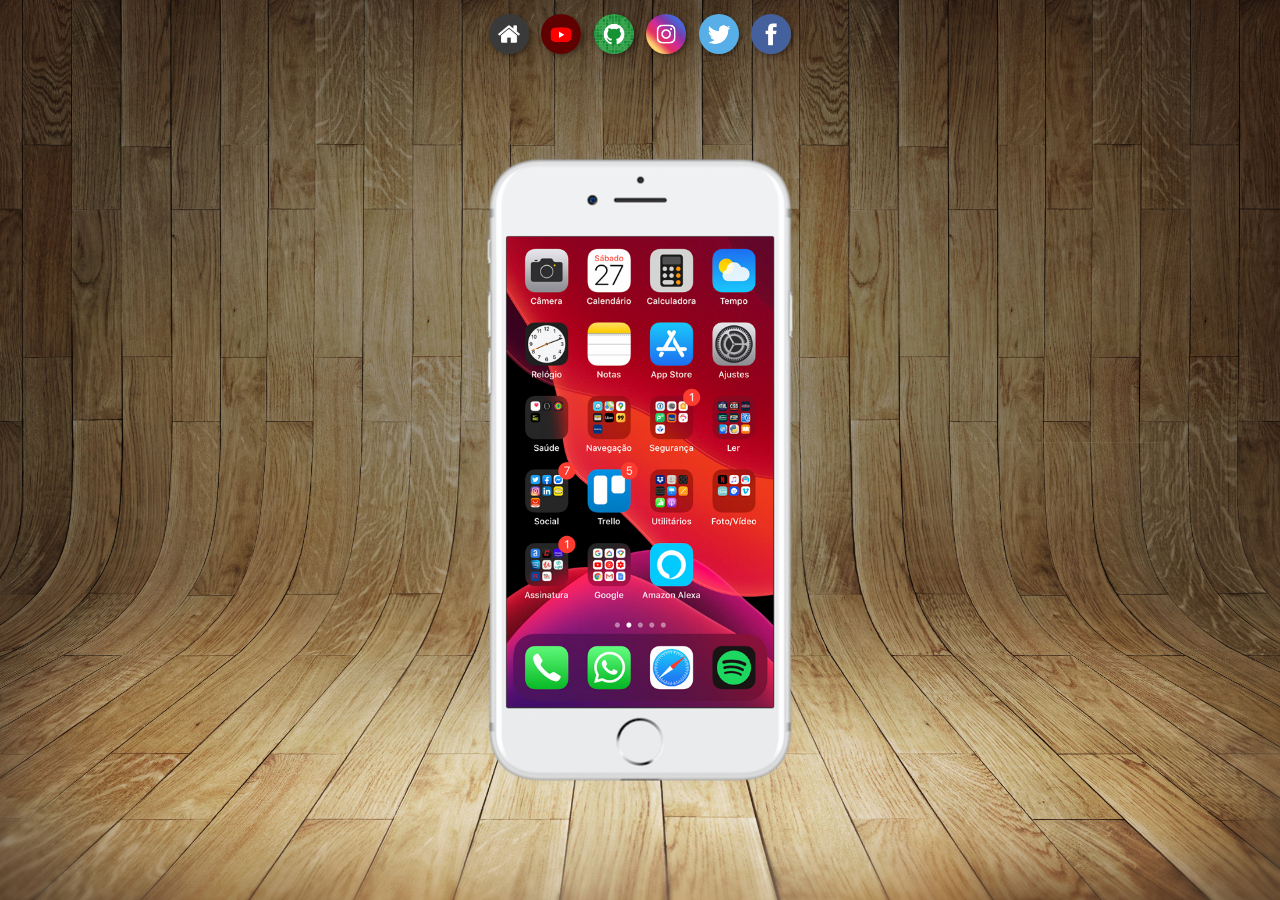
<file: index.html>
<!DOCTYPE html>
<html lang="pt-br">
  <head>
    <meta charset="UTF-8" />
    <meta name="viewport" content="width=device-width, initial-scale=1.0" />
    <link rel="shortcut icon" href="favicon.ico" type="image/x-icon" />
    <link rel="stylesheet" href="estilos/style.css" />
    <title>Projetos Redes Sociais</title>
  </head>
  <body>
    <main>
      <section id="telefone">
        <iframe src="home.html" name="tela" id="tela" frameborder="0"></iframe>
      </section>
      <section id="redes-sociais">
        <a href="home.html" target="tela"
          ><img src="imagens/logo-home.jpg" alt="home"
        /></a>
        <a href="youtube.html" target="tela"
          ><img src="imagens/logo-youtube.jpg" alt="youtube"
        /></a>
        <a href="github.html" target="tela"
          ><img src="imagens/logo-github.jpg" alt="github"
        /></a>
        <a href="instagram.html" target="tela"
          ><img src="imagens/logo-instagram.jpg" alt="instagram"
        /></a>
        <a href="twitter.html" target="tela"
          ><img src="imagens/logo-twitter.jpg" alt="twitter"
        /></a>
        <a href="facebook.html" target="tela"
          ><img src="imagens/logo-facebook.jpg" alt="facebook"
        /></a>
      </section>
    </main>
  </body>
</html>
</file>
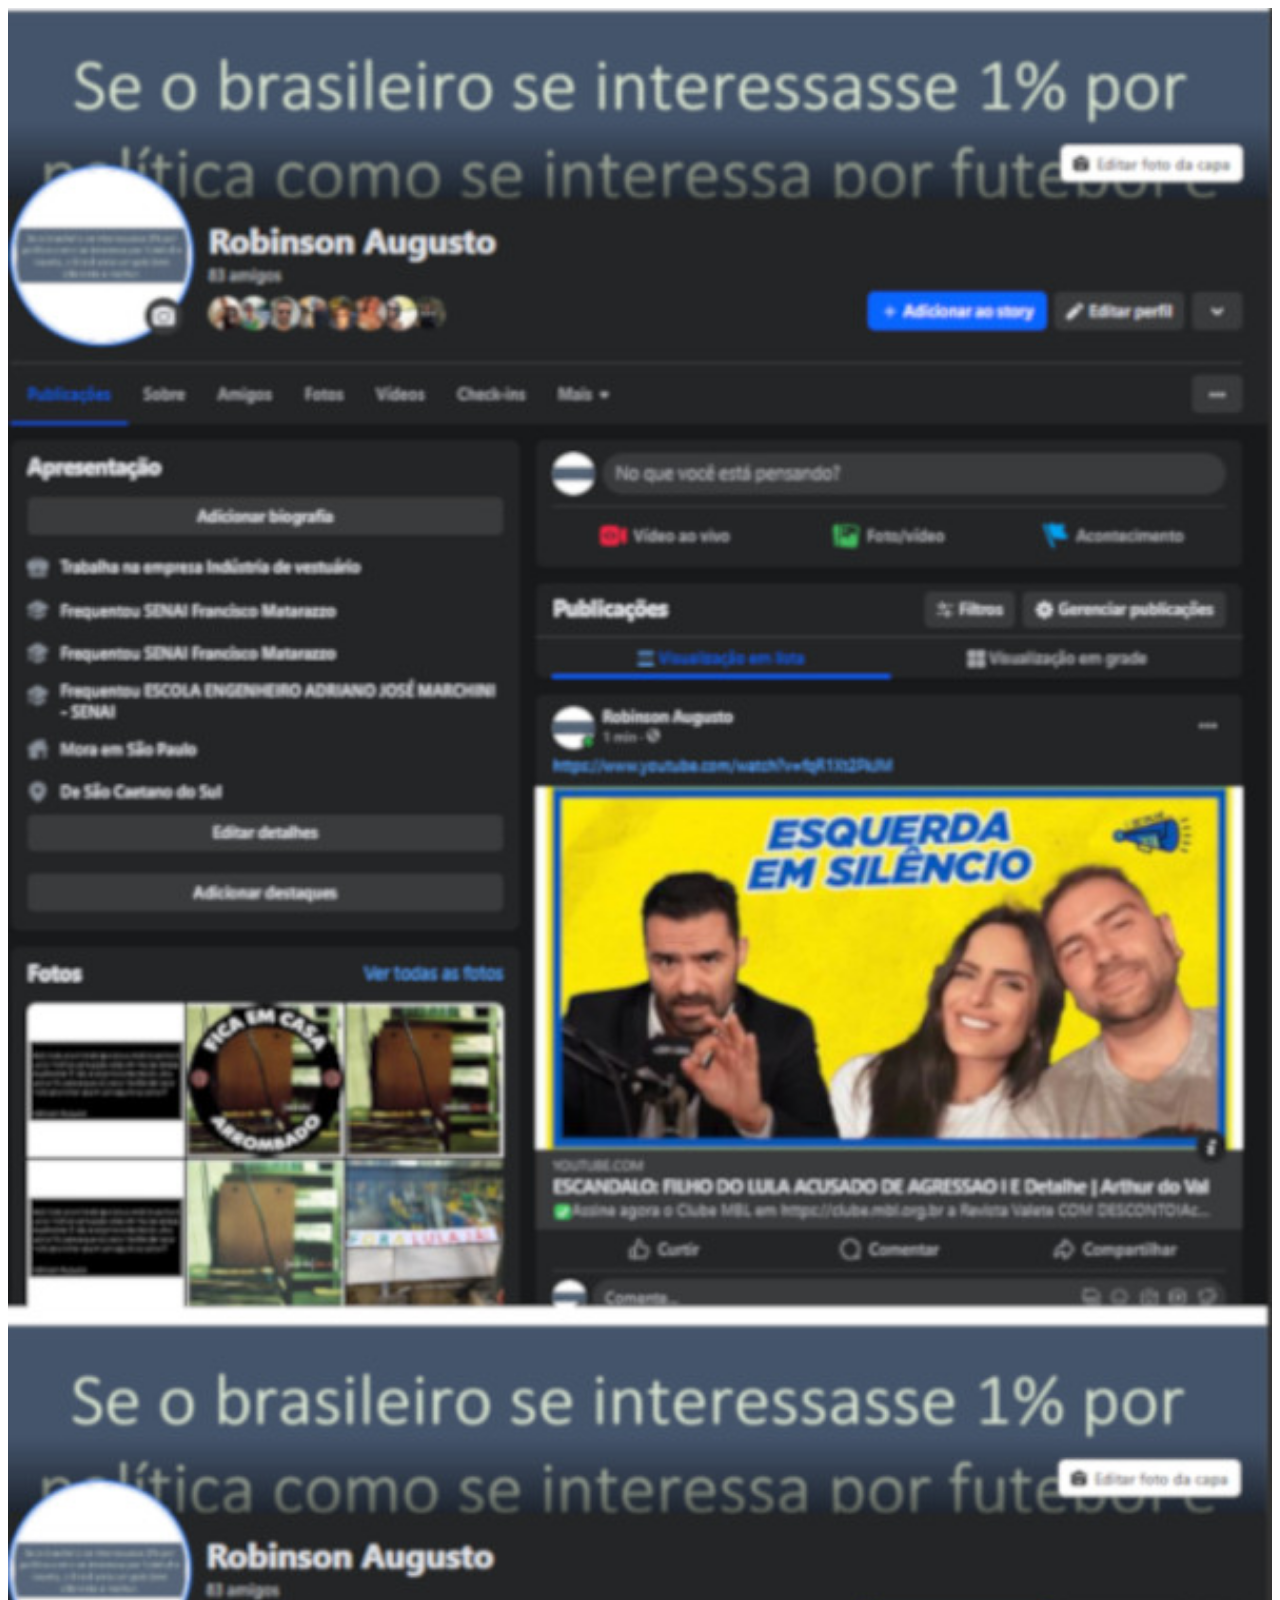
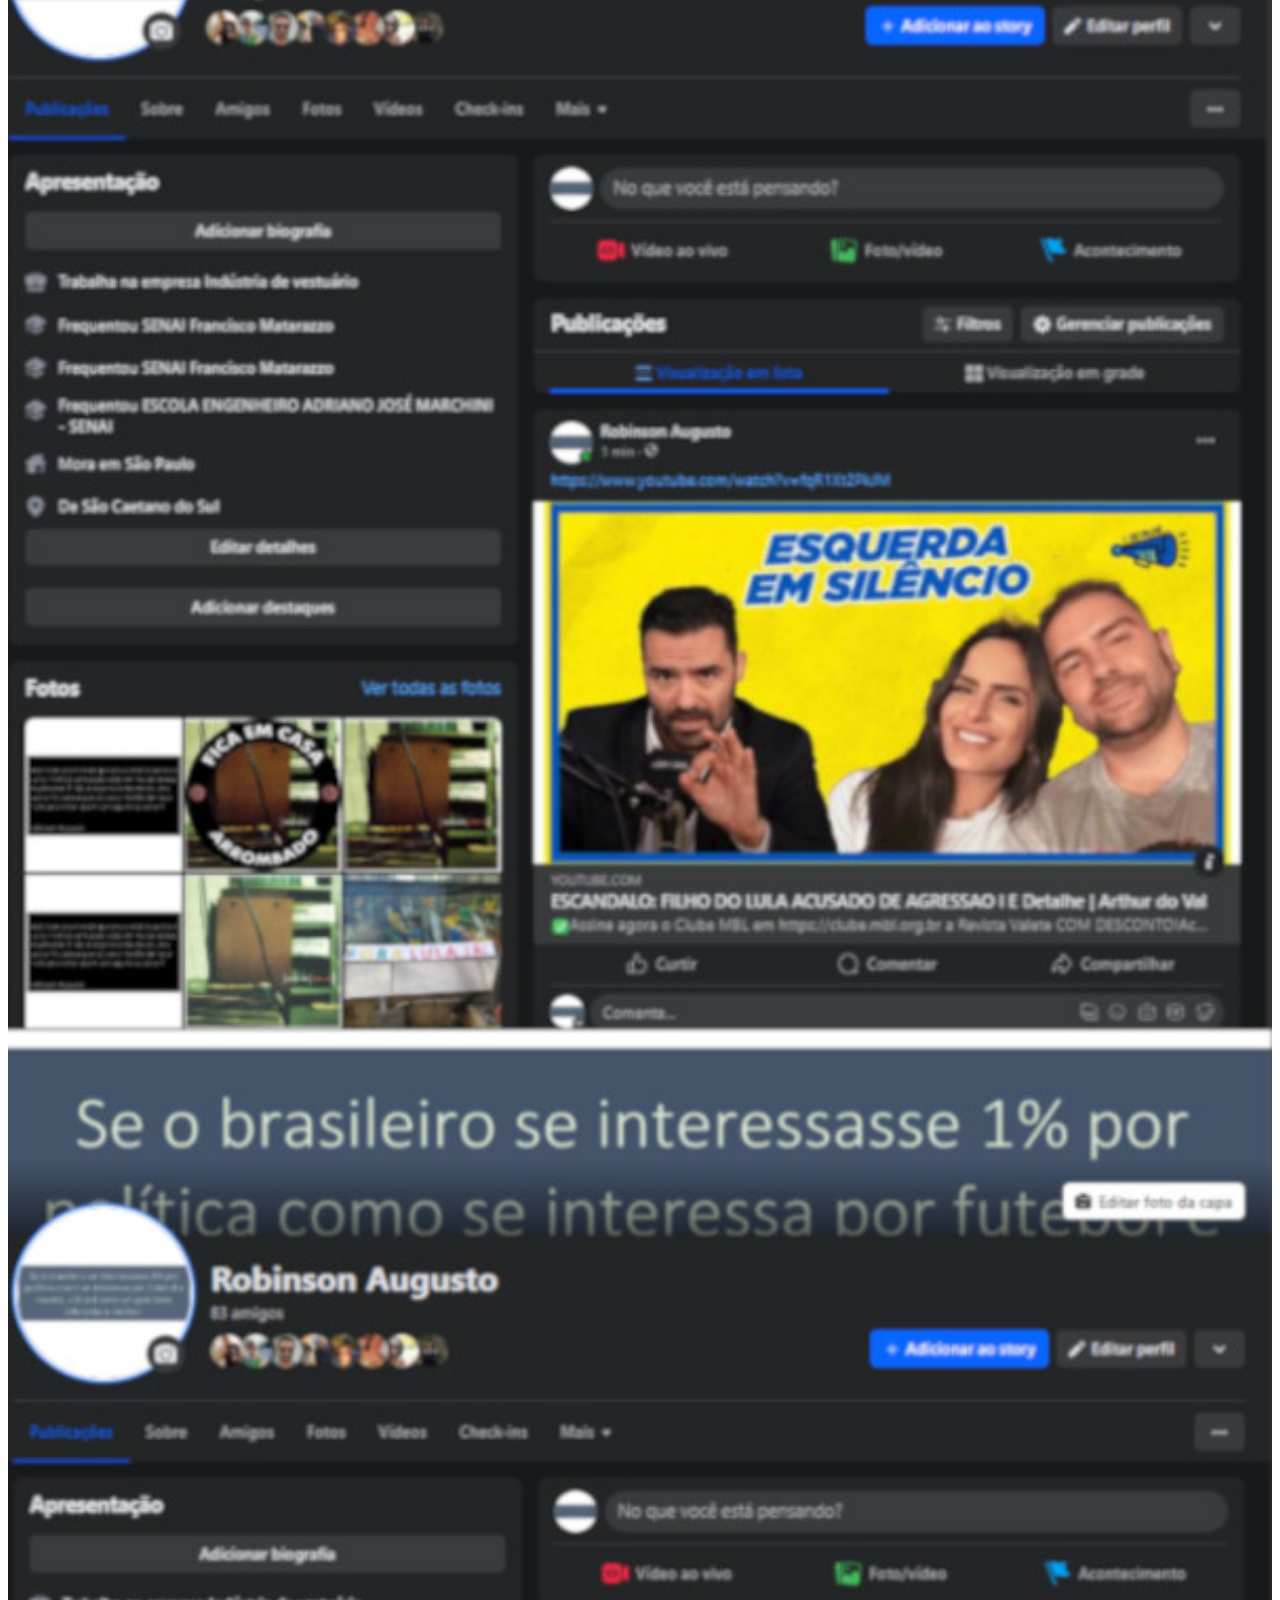
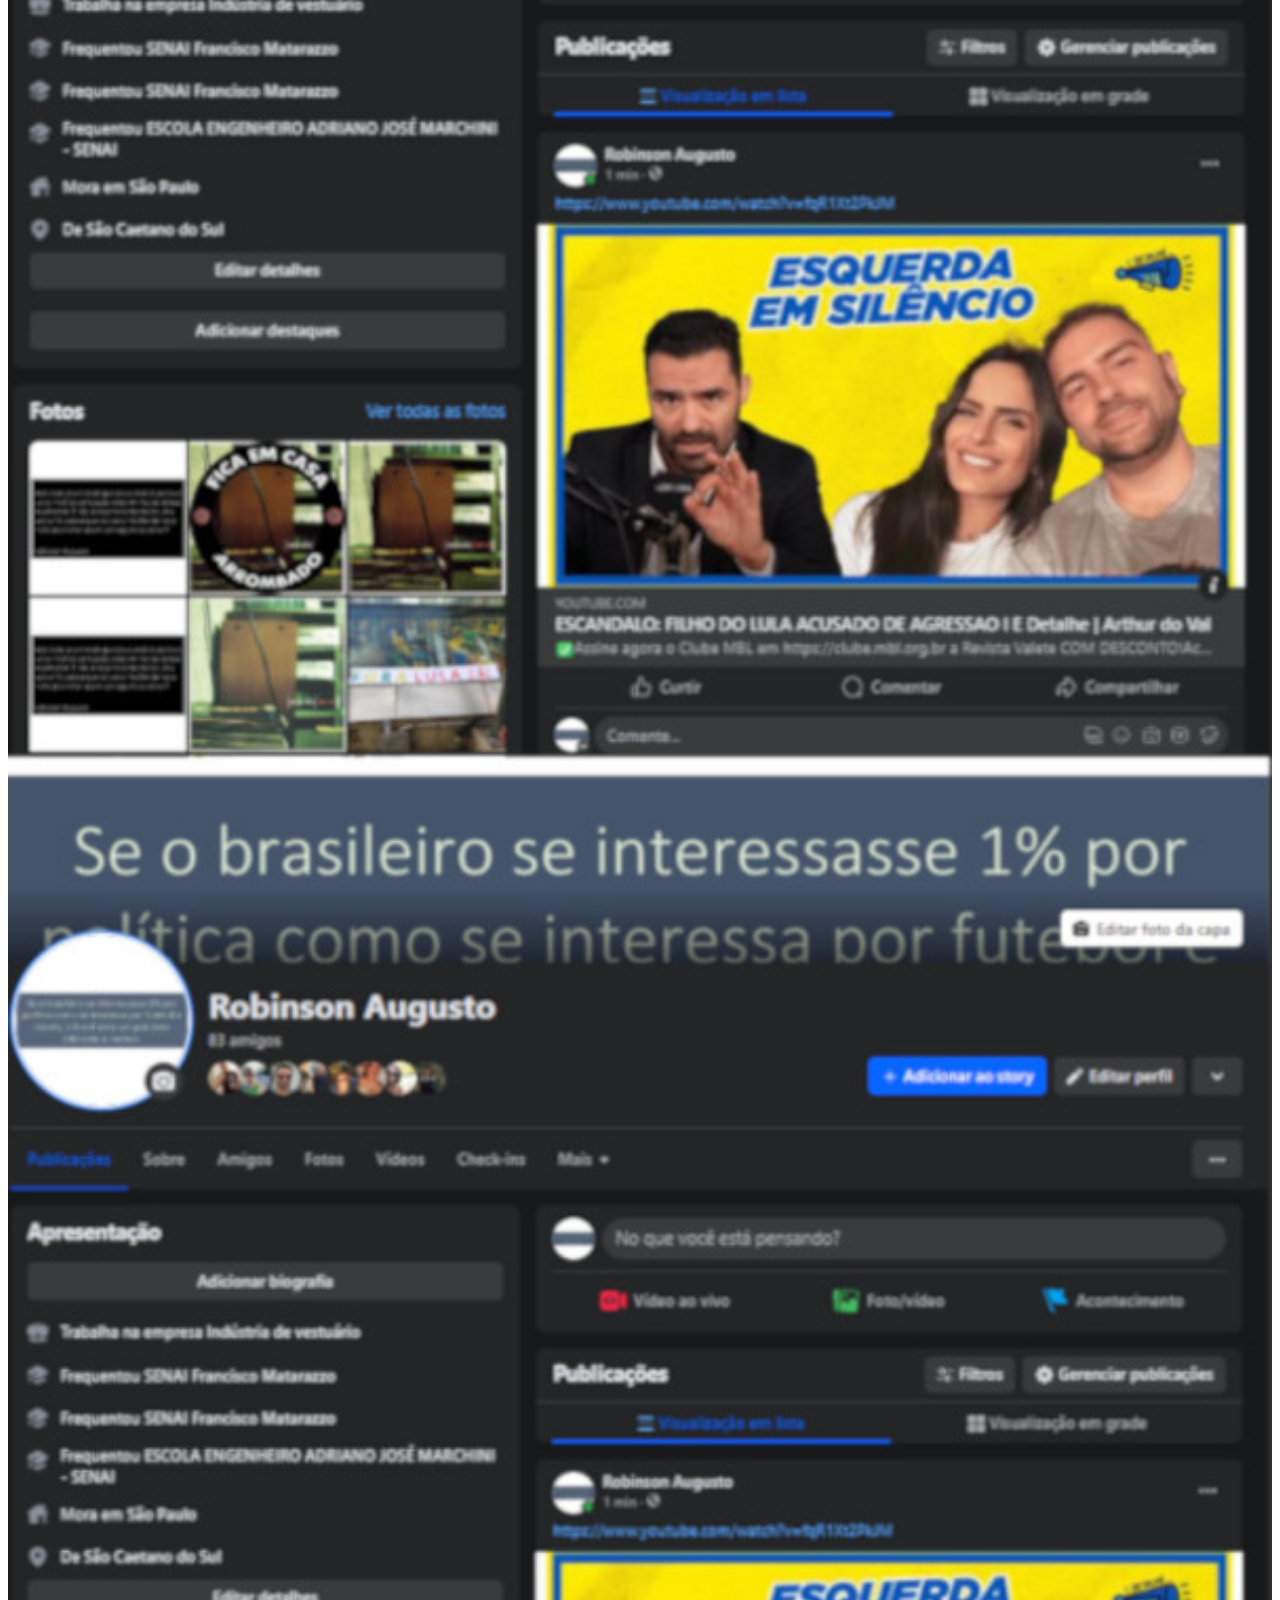
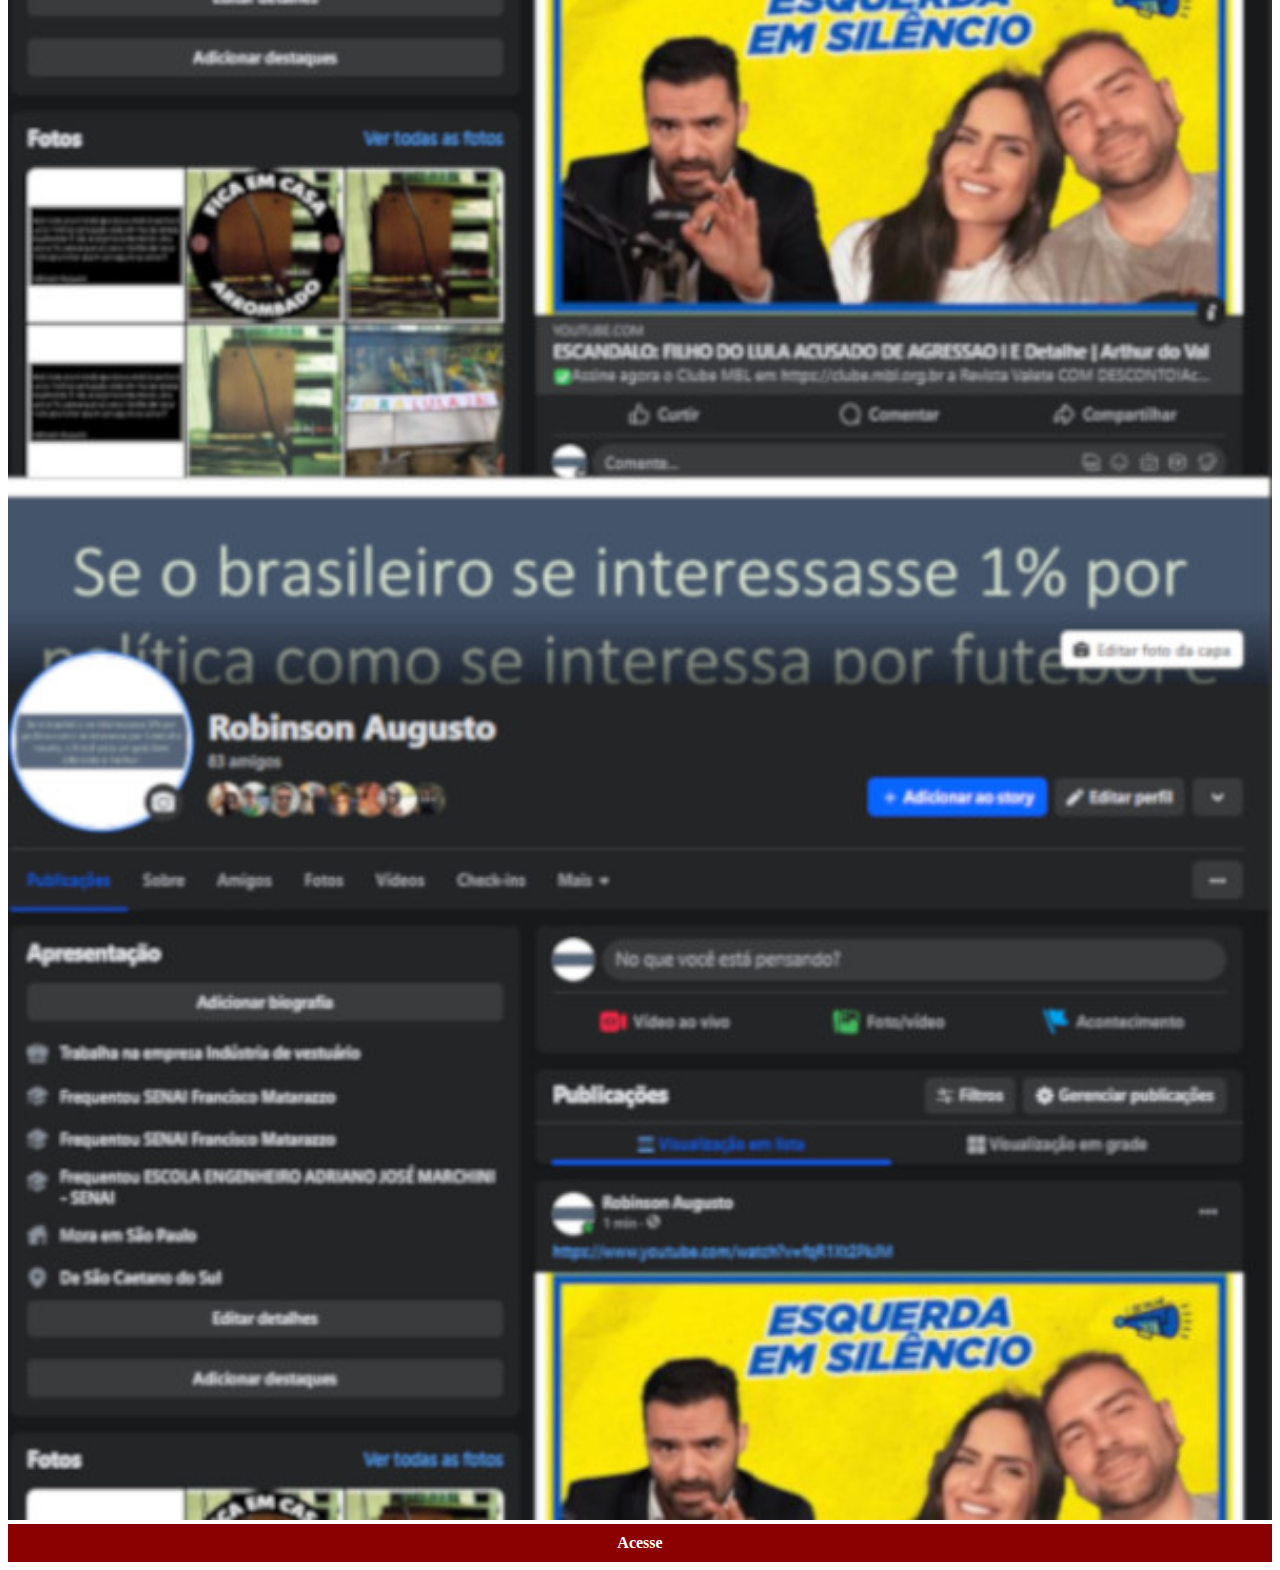
<file: facebook.html>
<!DOCTYPE html>
<html lang="pt-br">
  <head>
    <meta charset="UTF-8" />
    <meta name="viewport" content="width=device-width, initial-scale=1.0" />
    <title>Facebook</title>
    <link rel="stylesheet" href="estilos/social.css" />
  </head>
  <body>
    <img src="imagens/1-tela-facebook.jpg" alt="facebook" />
    <a href="https://www.facebook.com/robinson.augusto.14/" target="_blank"
      >Acesse</a
    >
  </body>
</html>
</file>
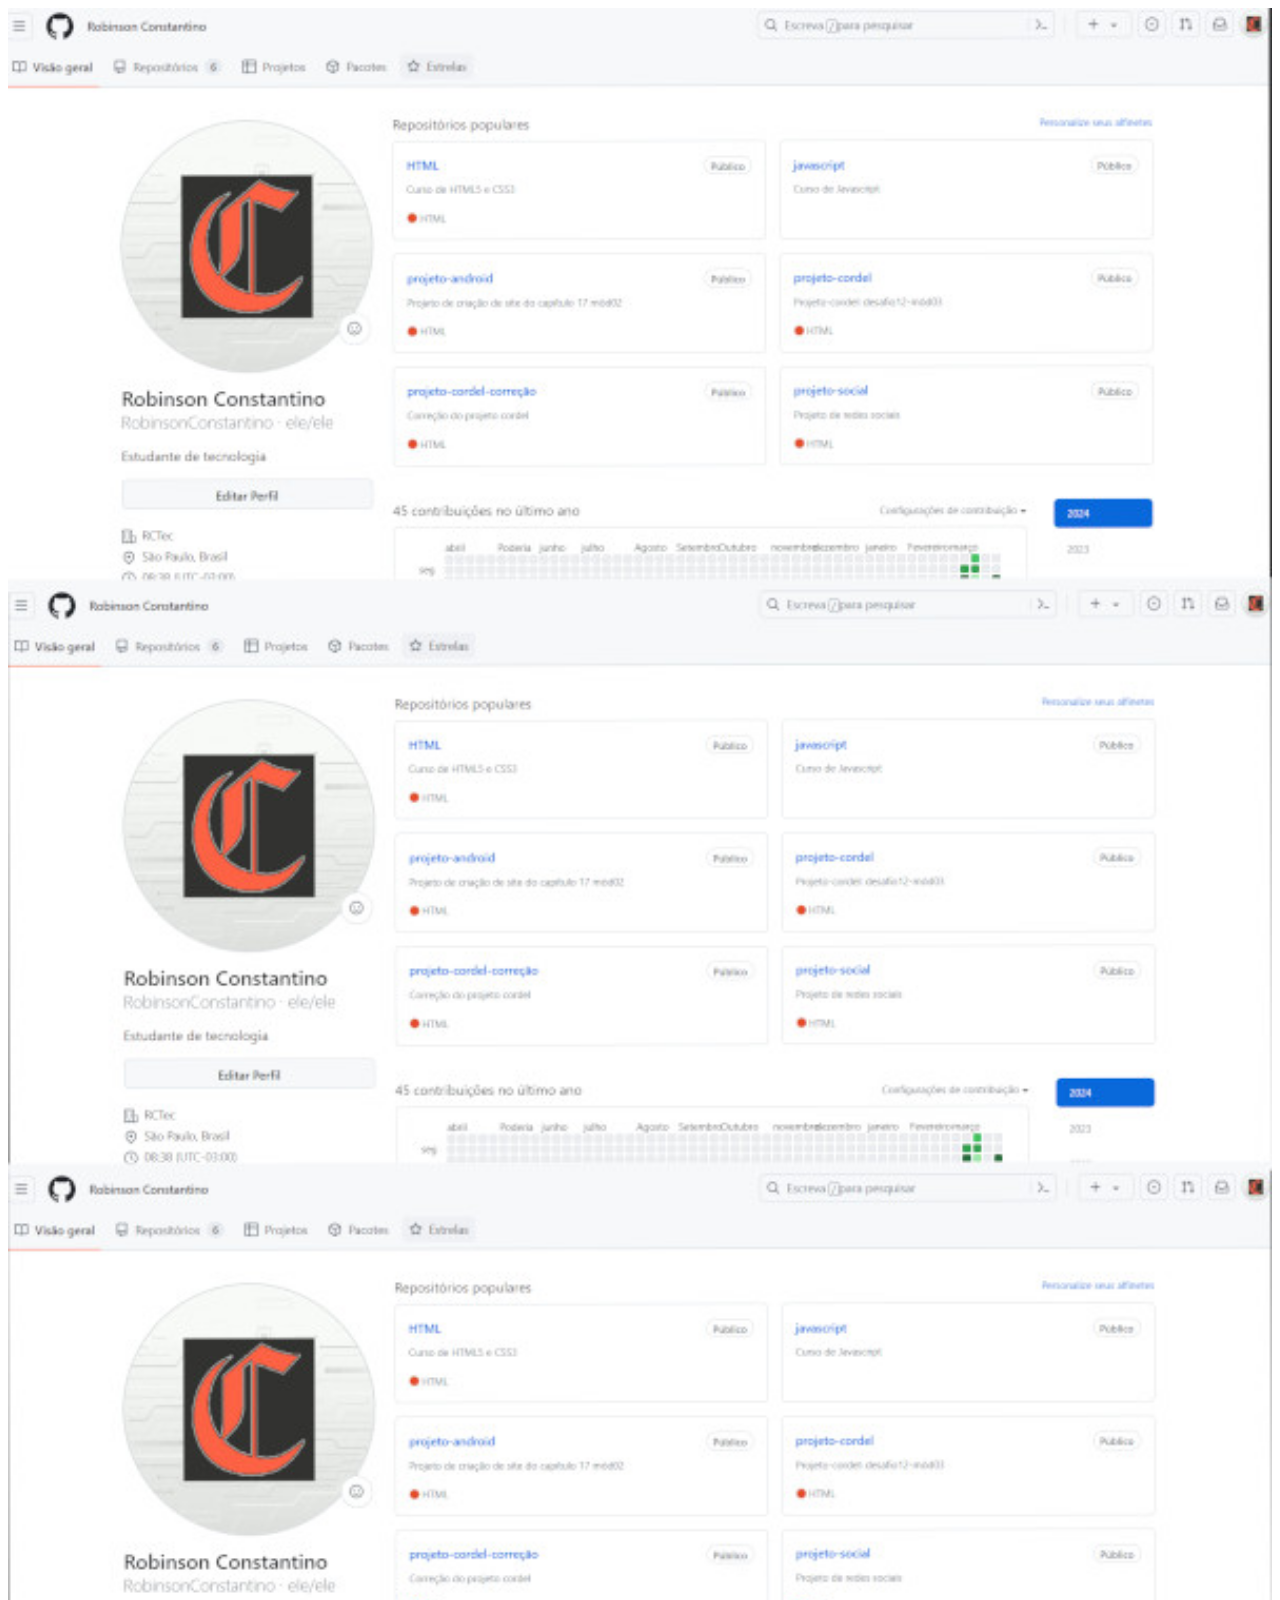
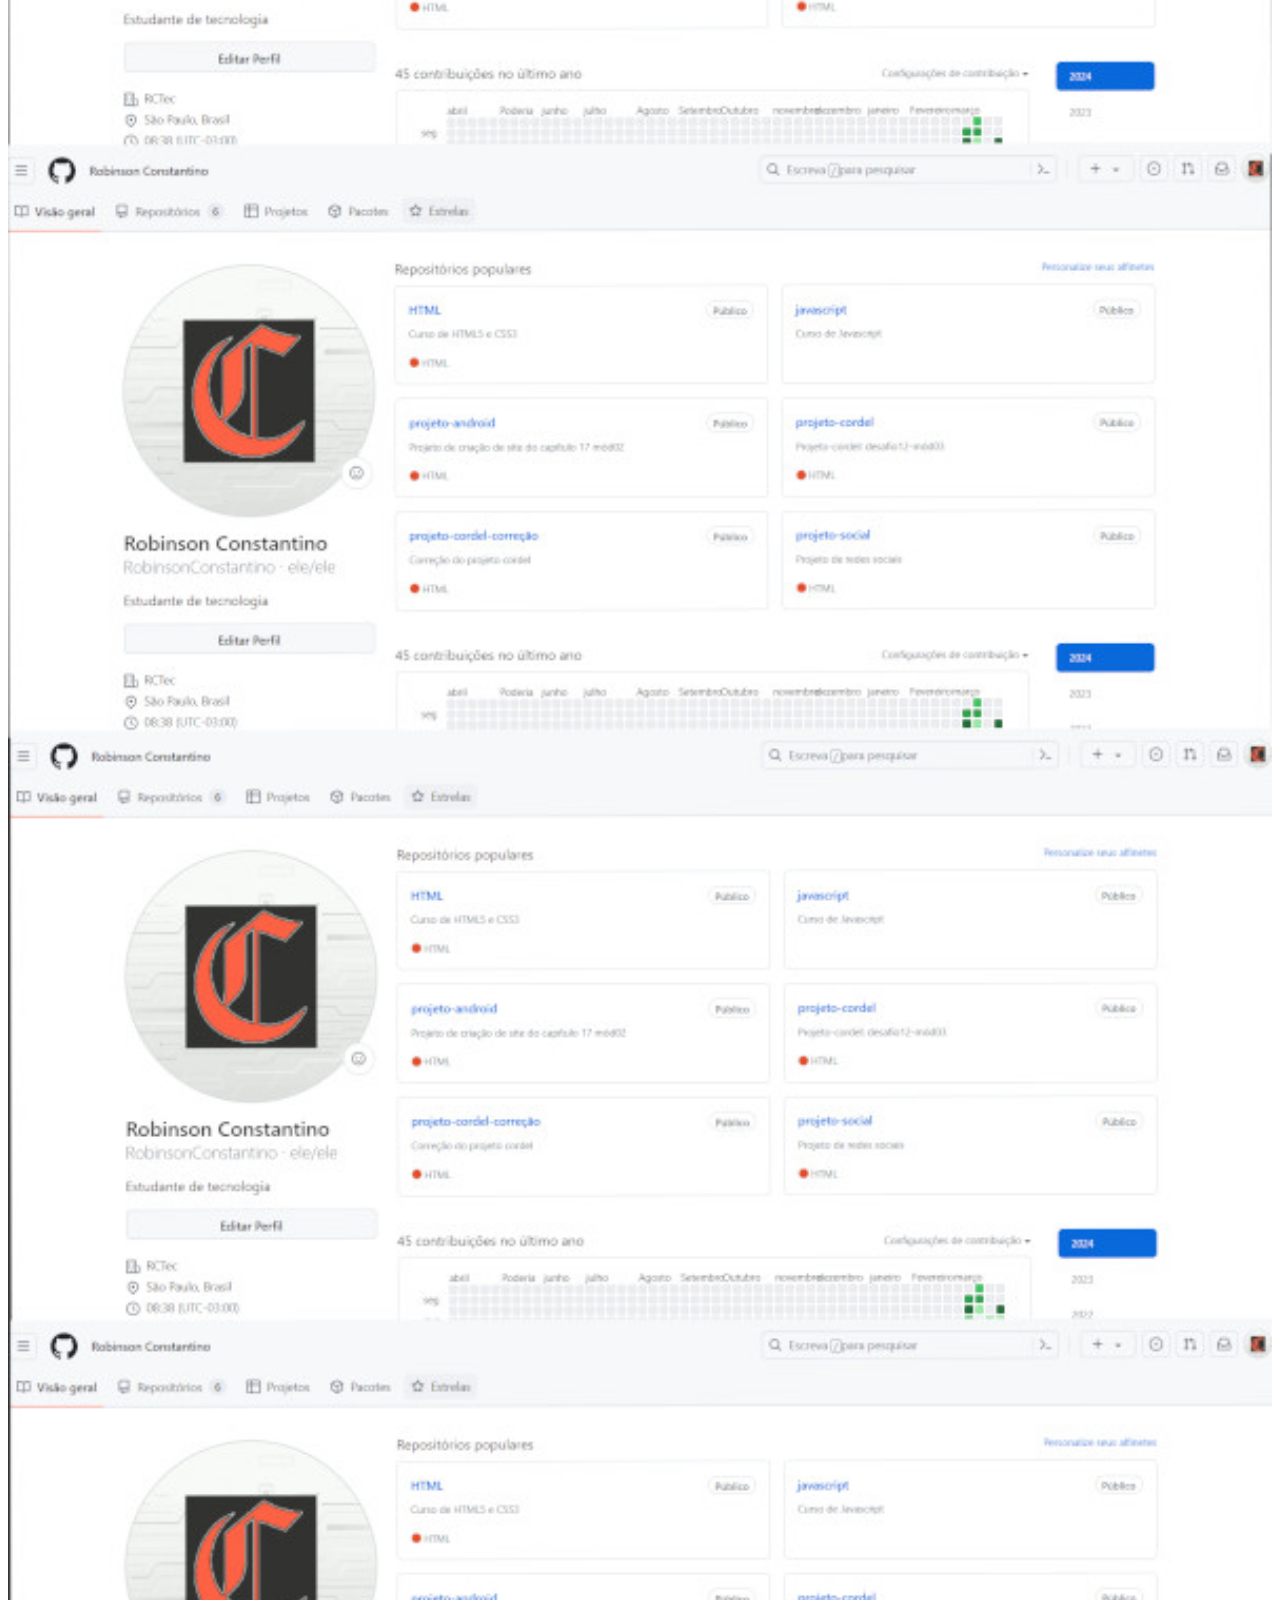
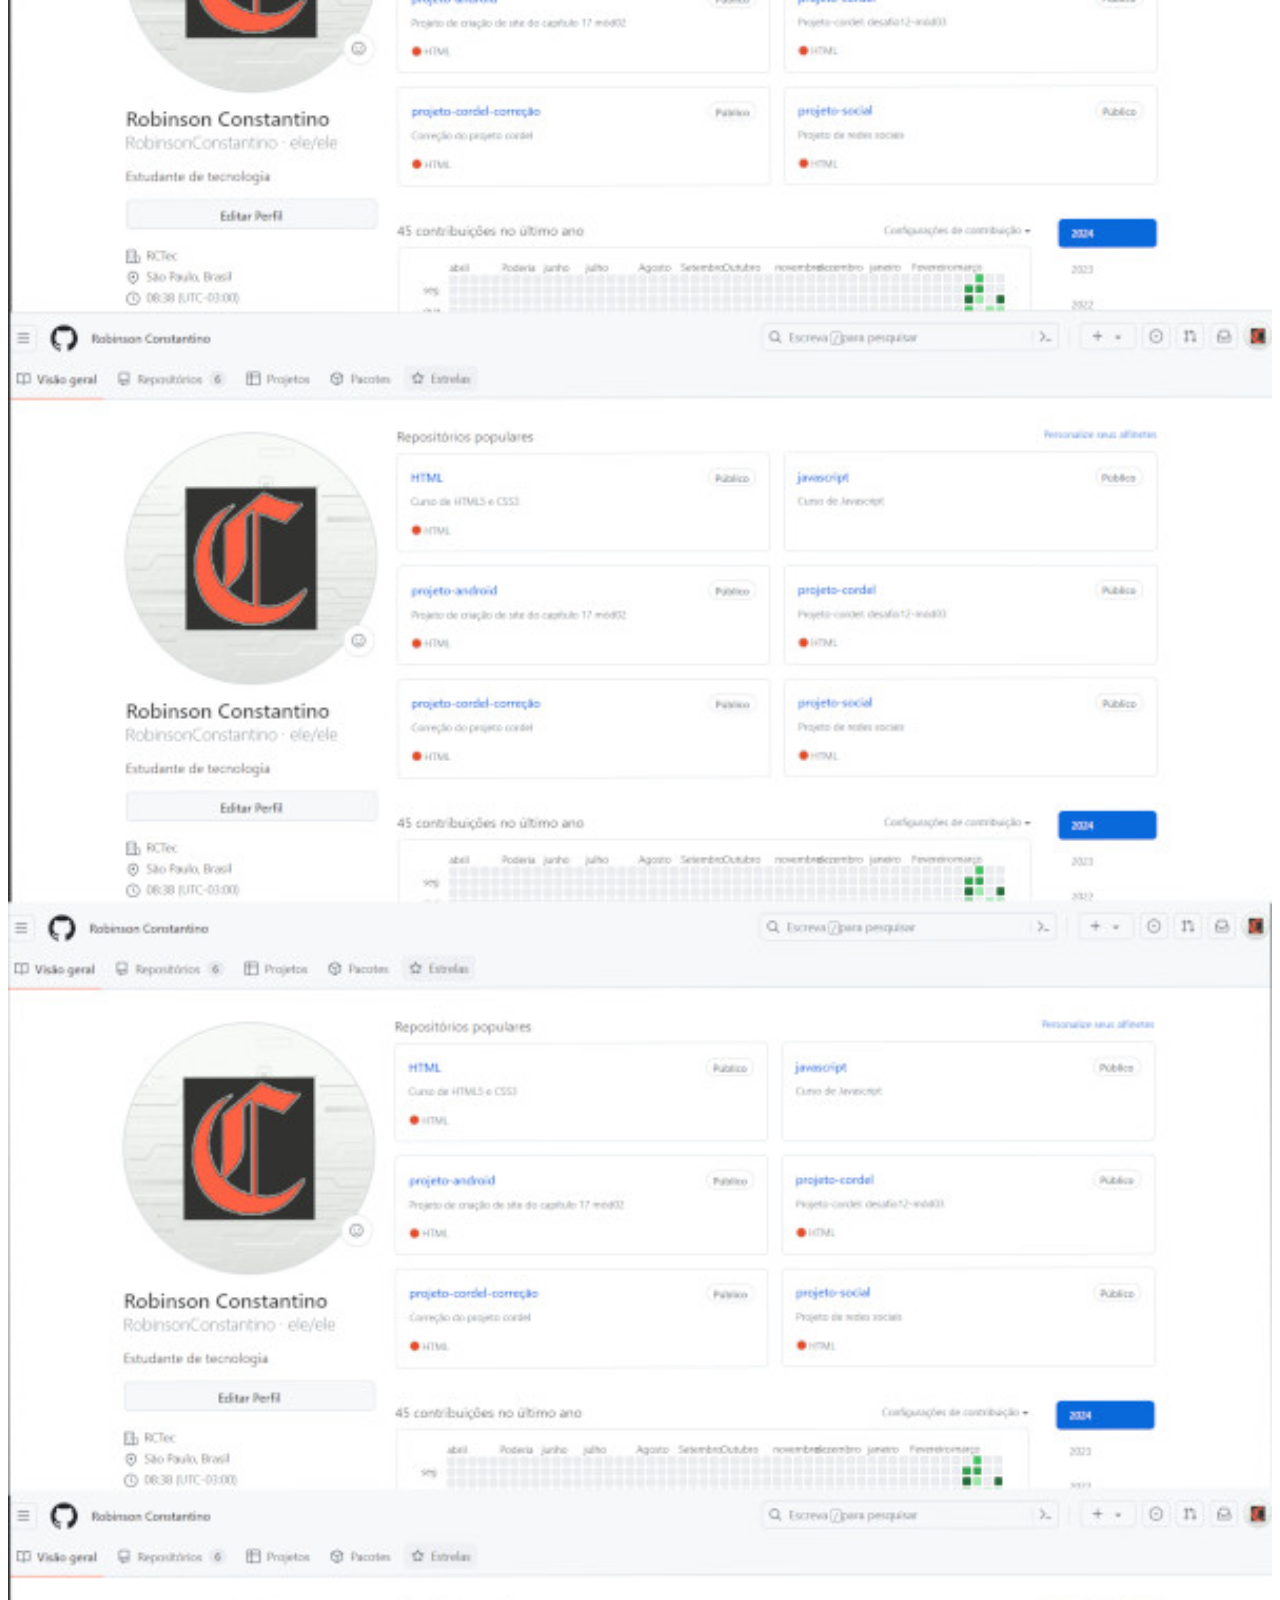
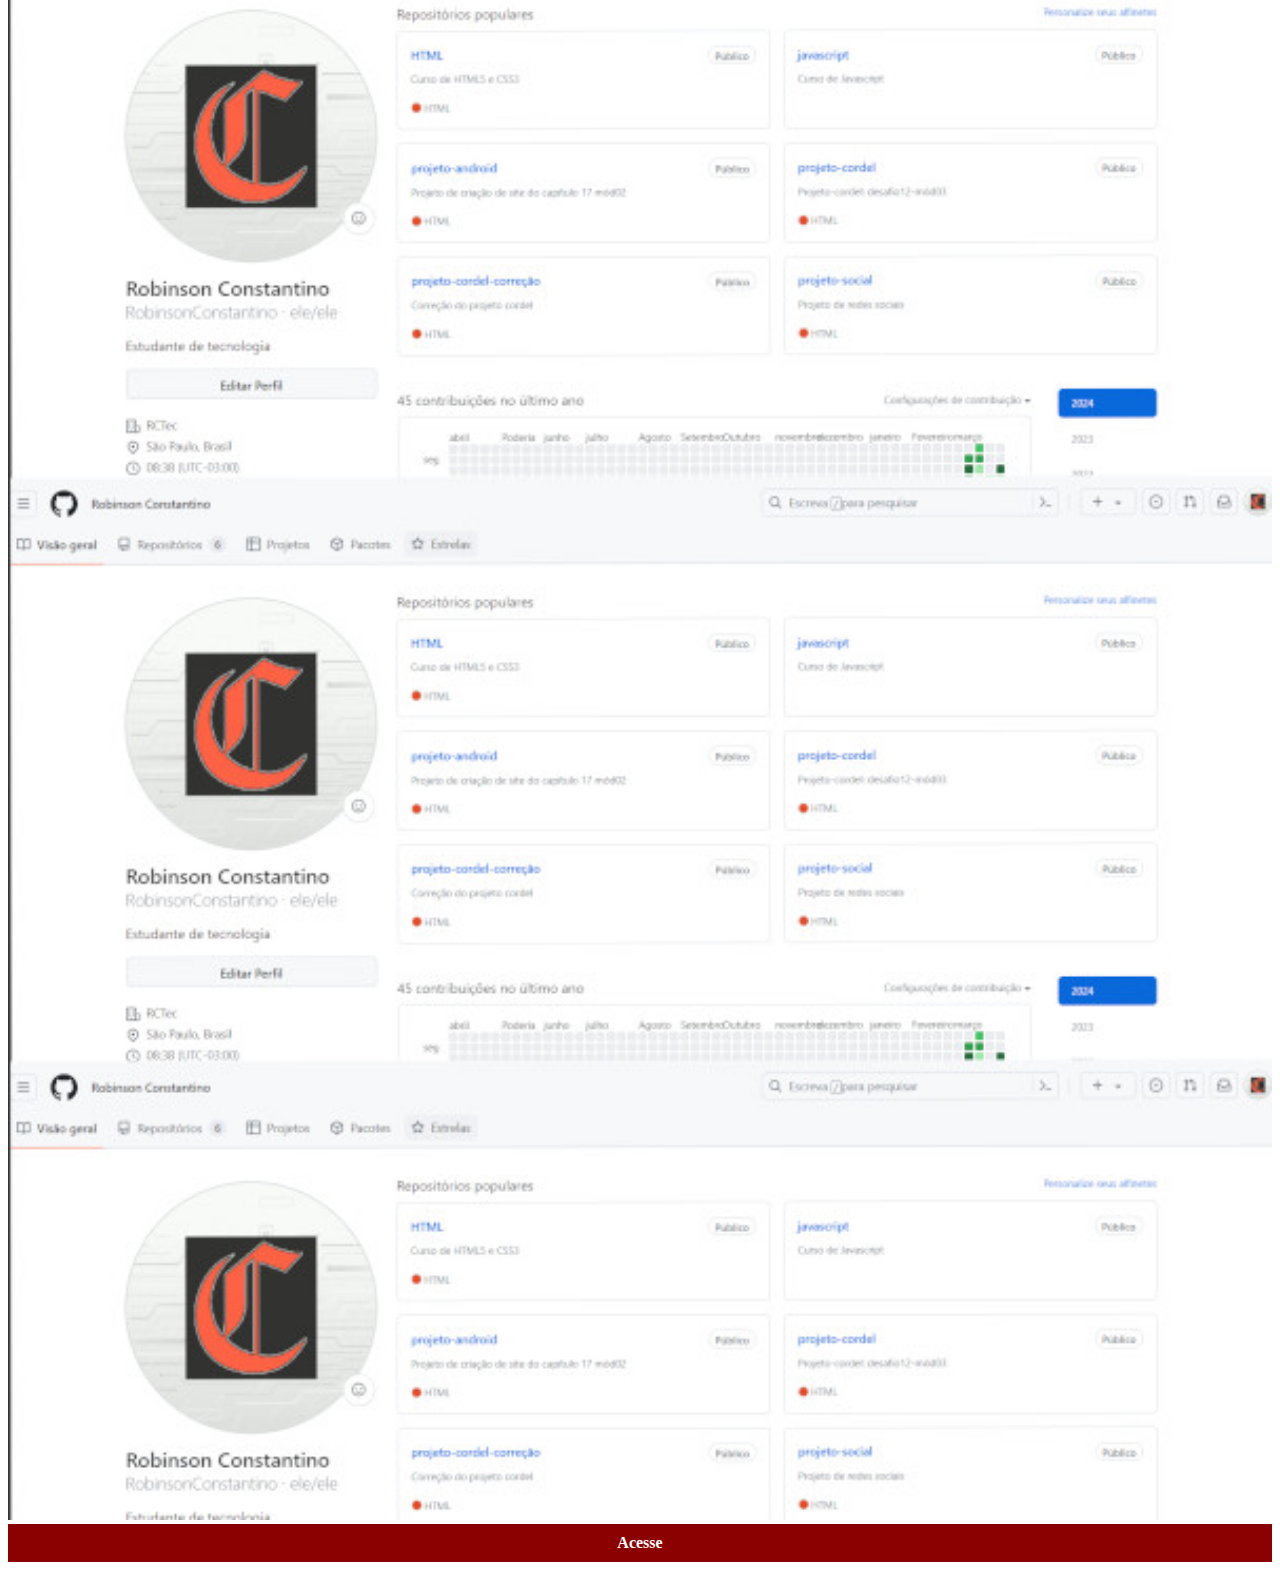
<file: github.html>
<!DOCTYPE html>
<html lang="pt-br">
  <head>
    <meta charset="UTF-8" />
    <meta name="viewport" content="width=device-width, initial-scale=1.0" />
    <title>GitHub</title>
    <link rel="stylesheet" href="estilos/social.css" />
  </head>
  <body>
    <img src="imagens/1-tela-github.jpg" alt="github" />
    <a href="https://github.com/RobinsonConstantino" target="_blank">Acesse</a>
  </body>
</html>
</file>
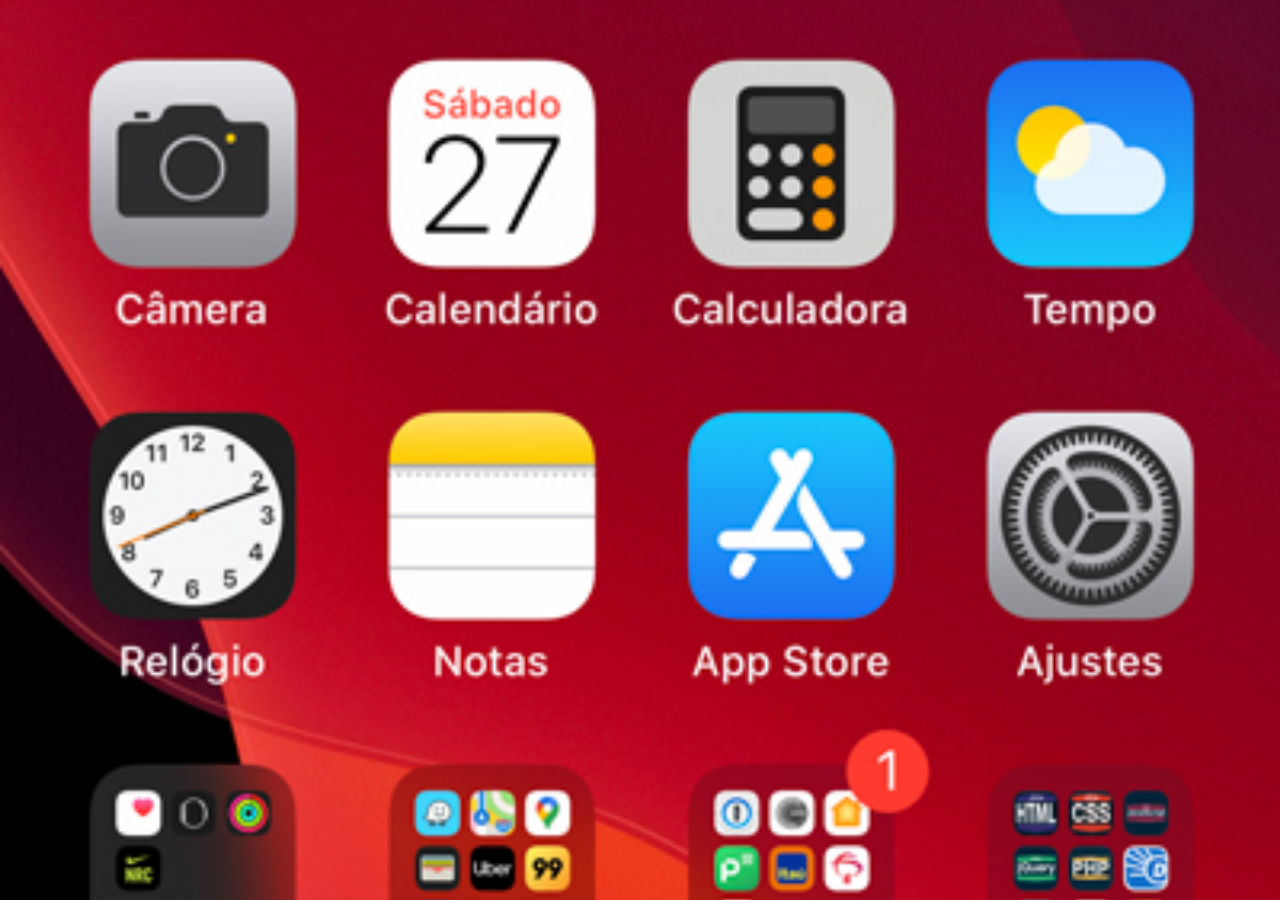
<file: home.html>
<!DOCTYPE html>
<html lang="pt-br">
  <head>
    <meta charset="UTF-8" />
    <meta name="viewport" content="width=device-width, initial-scale=1.0" />
    <title>Home</title>
    <style>
      * {
        margin: 0px;
        padding: 0px;
      }

      body {
        width: 100vw;
        height: 100vh;
        background: black url("imagens/tela-home.jpg") no-repeat top center;
        background-size: cover;
      }
    </style>
  </head>
  <body></body>
</html>
</file>
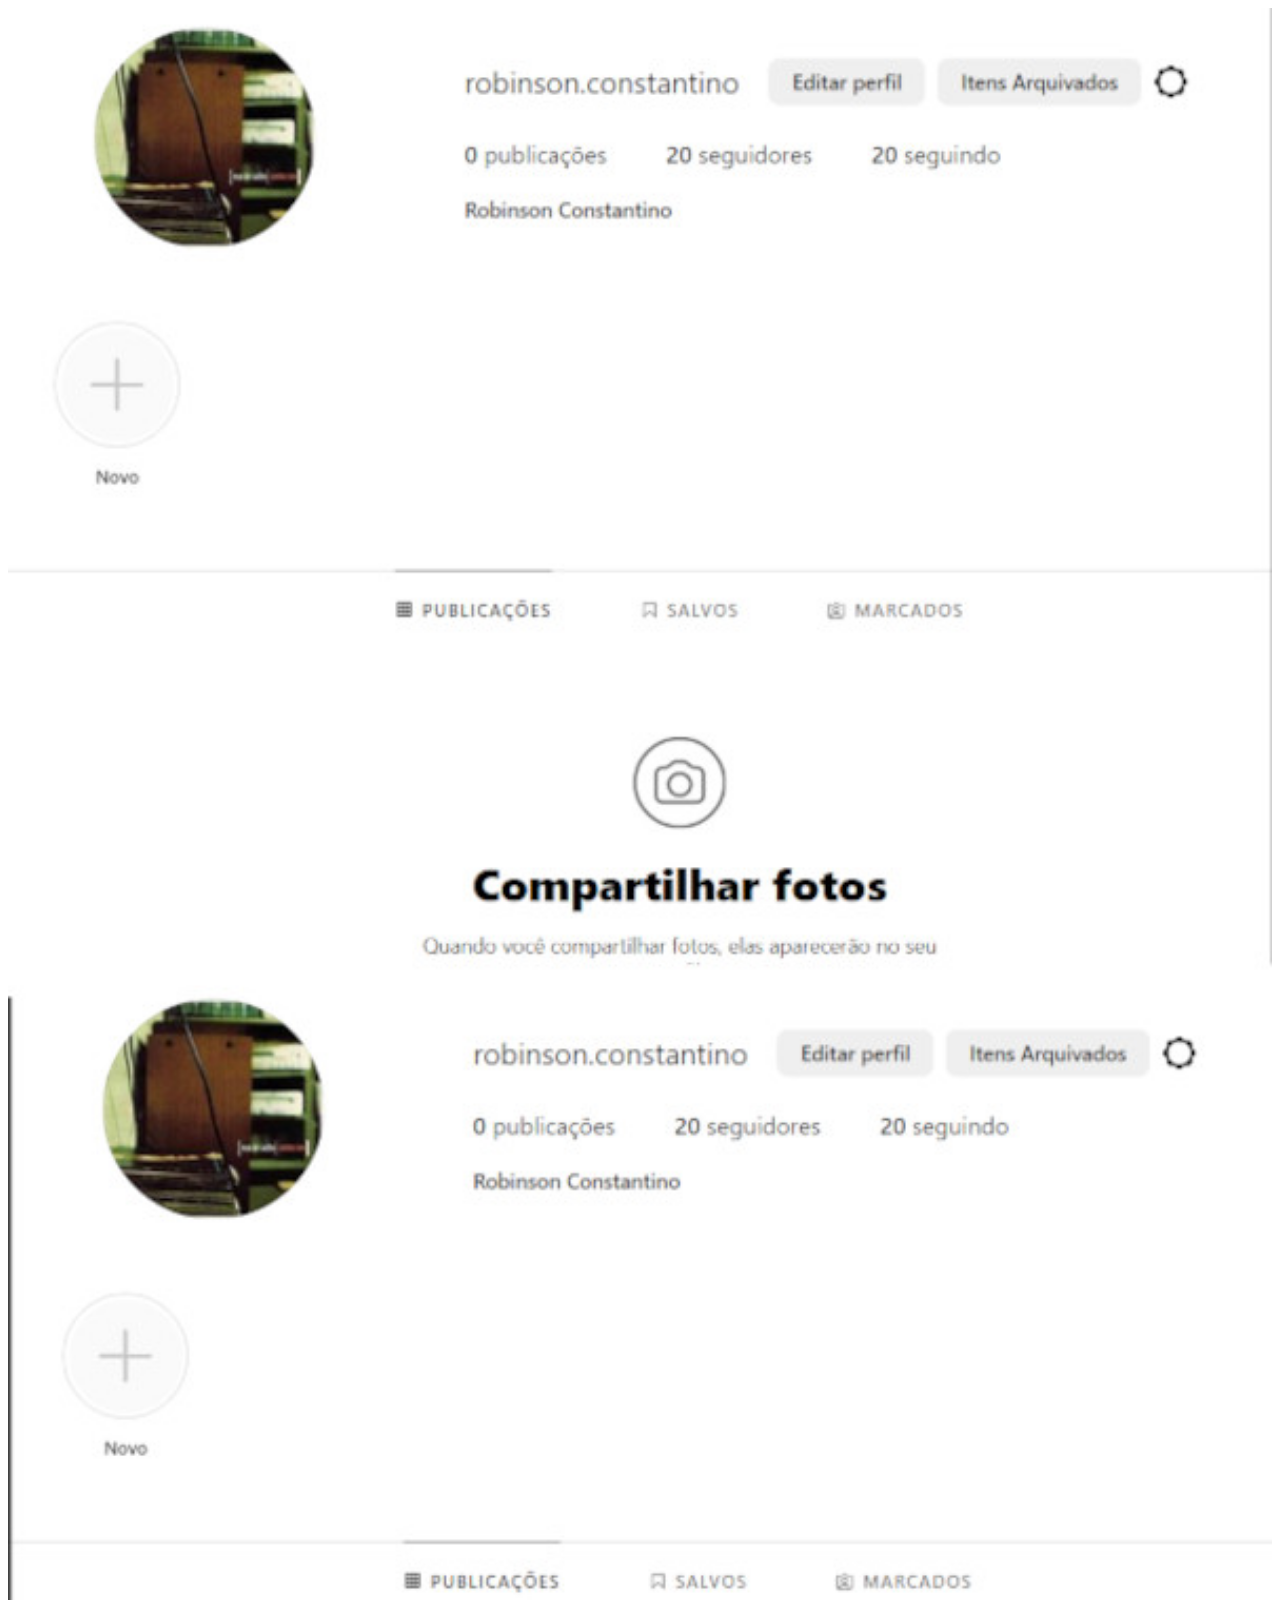
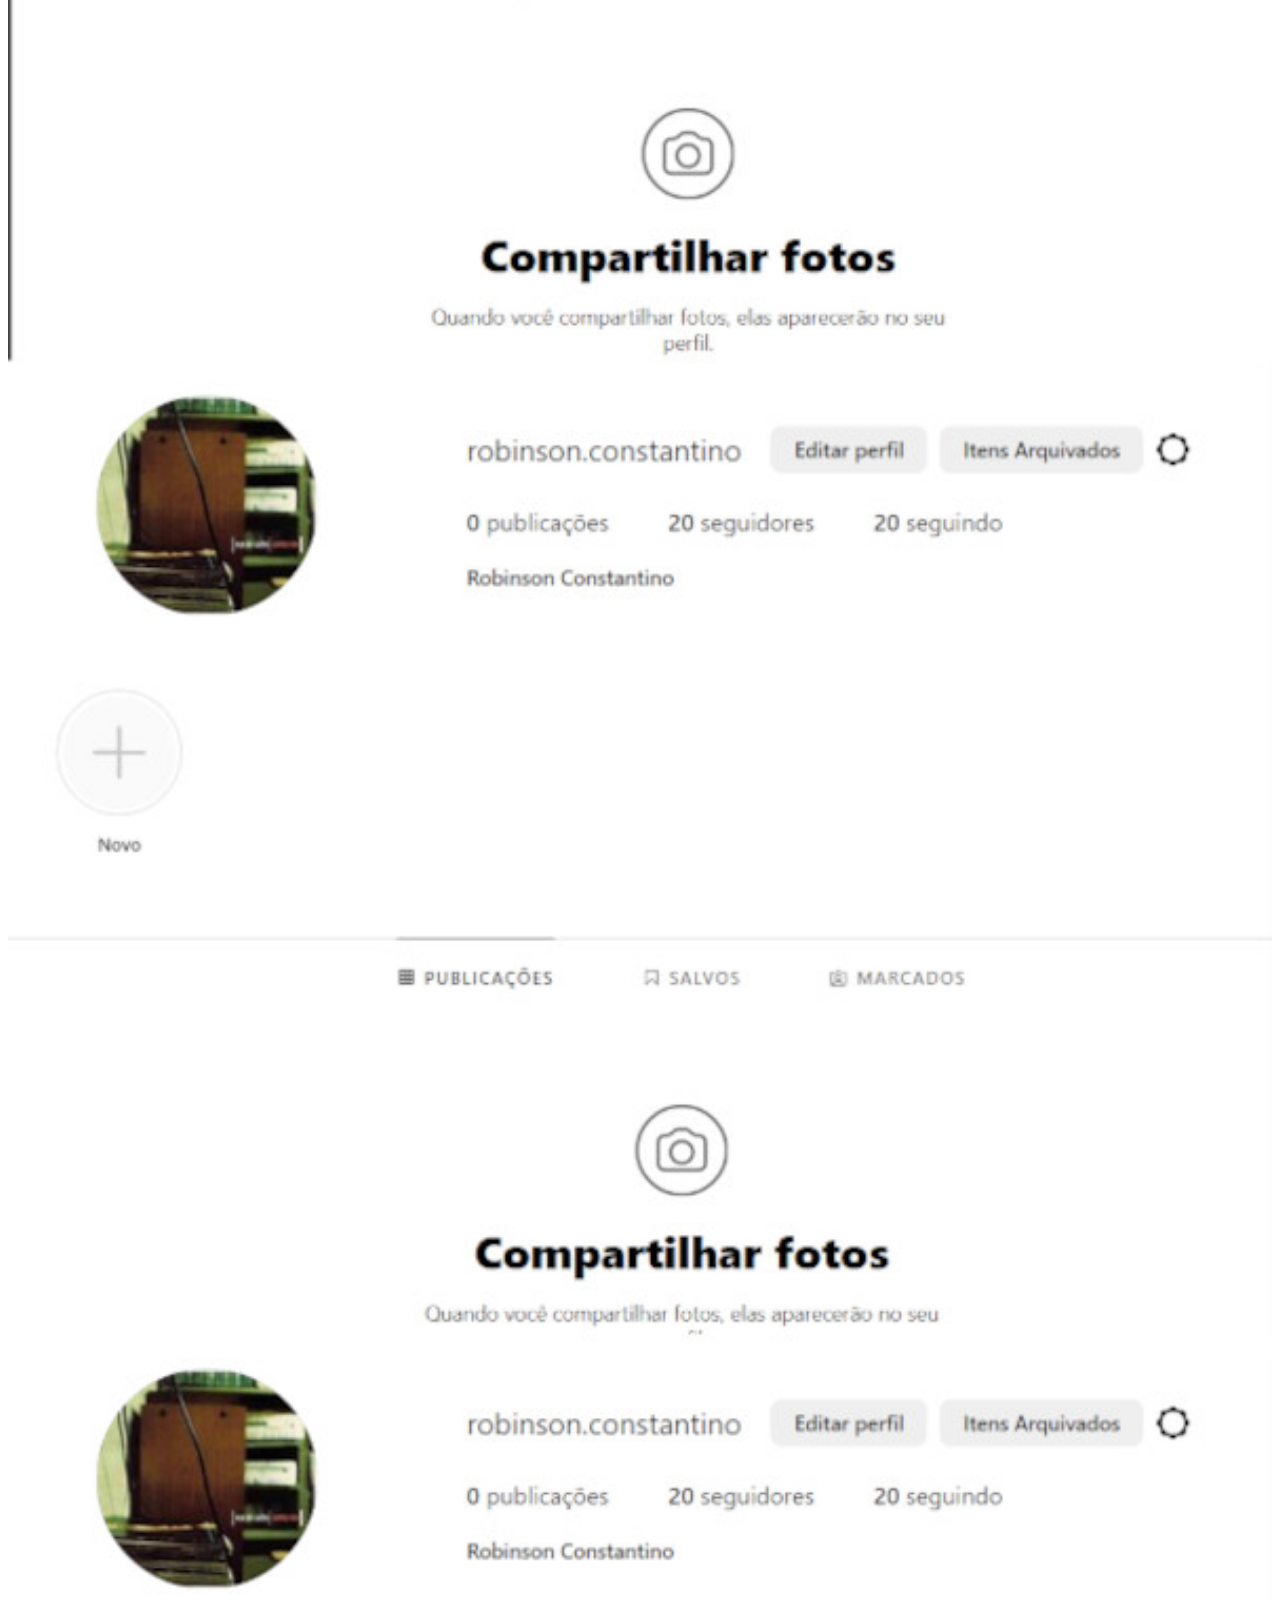
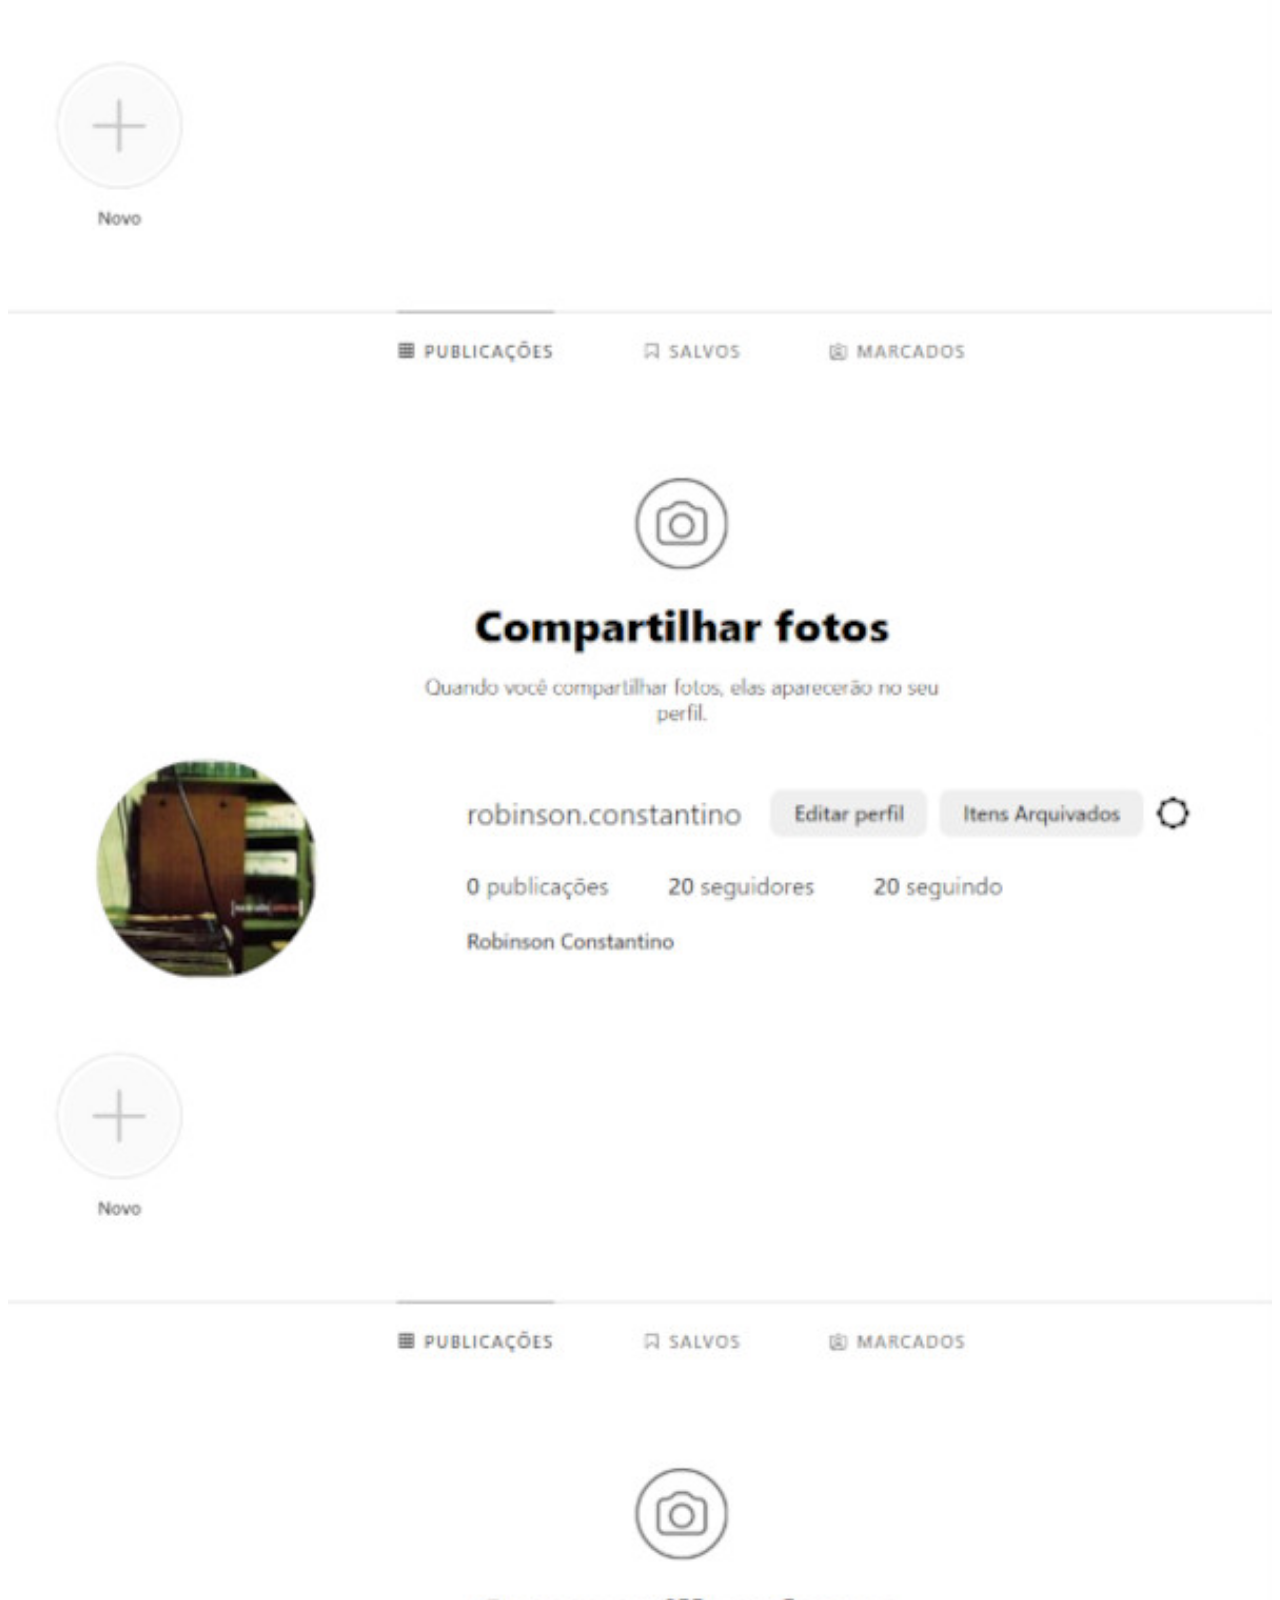
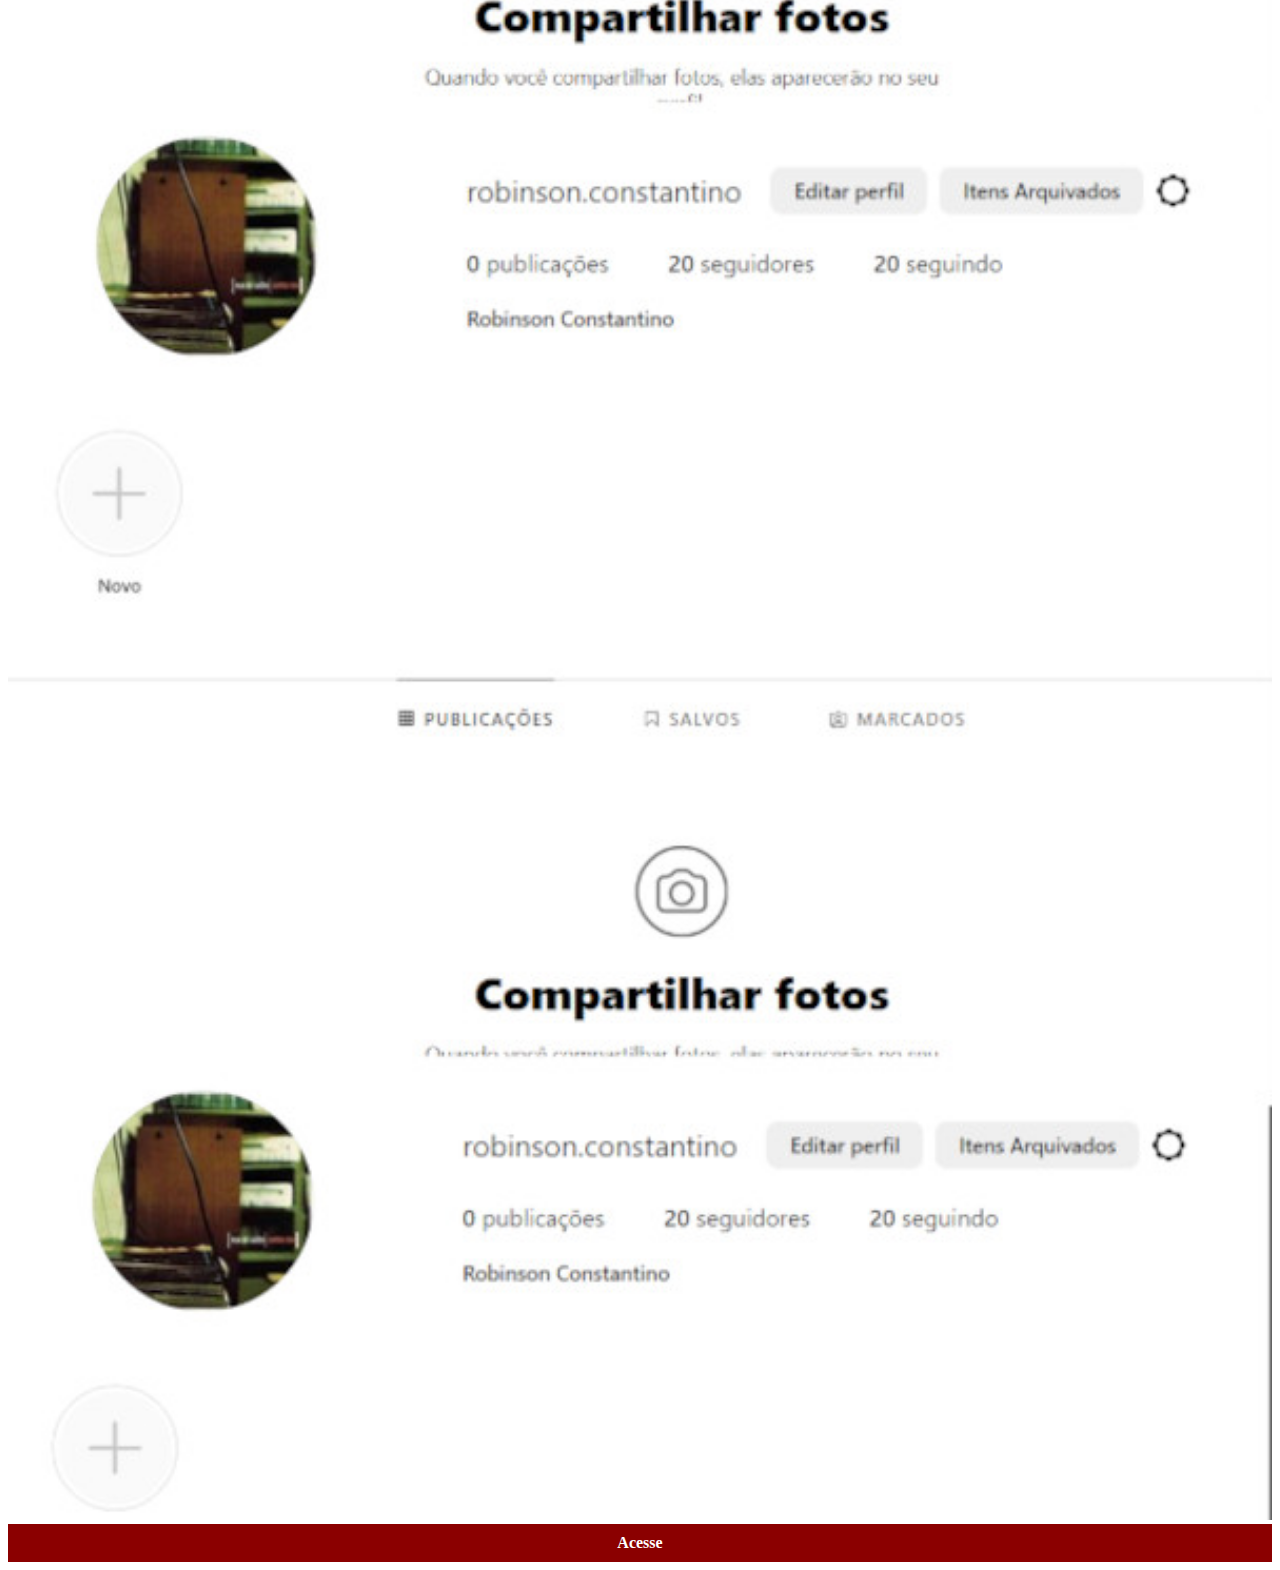
<file: instagram.html>
<!DOCTYPE html>
<html lang="pt-br">
  <head>
    <meta charset="UTF-8" />
    <meta name="viewport" content="width=device-width, initial-scale=1.0" />
    <title>Instagram</title>
    <link rel="stylesheet" href="estilos/social.css" />
  </head>
  <body>
    <img src="imagens/1-tela-instagram.jpg" alt="instagram" />
    <a href="https://www.instagram.com/robinson.constantino/" target="_blank"
      >Acesse</a
    >
  </body>
</html>
</file>
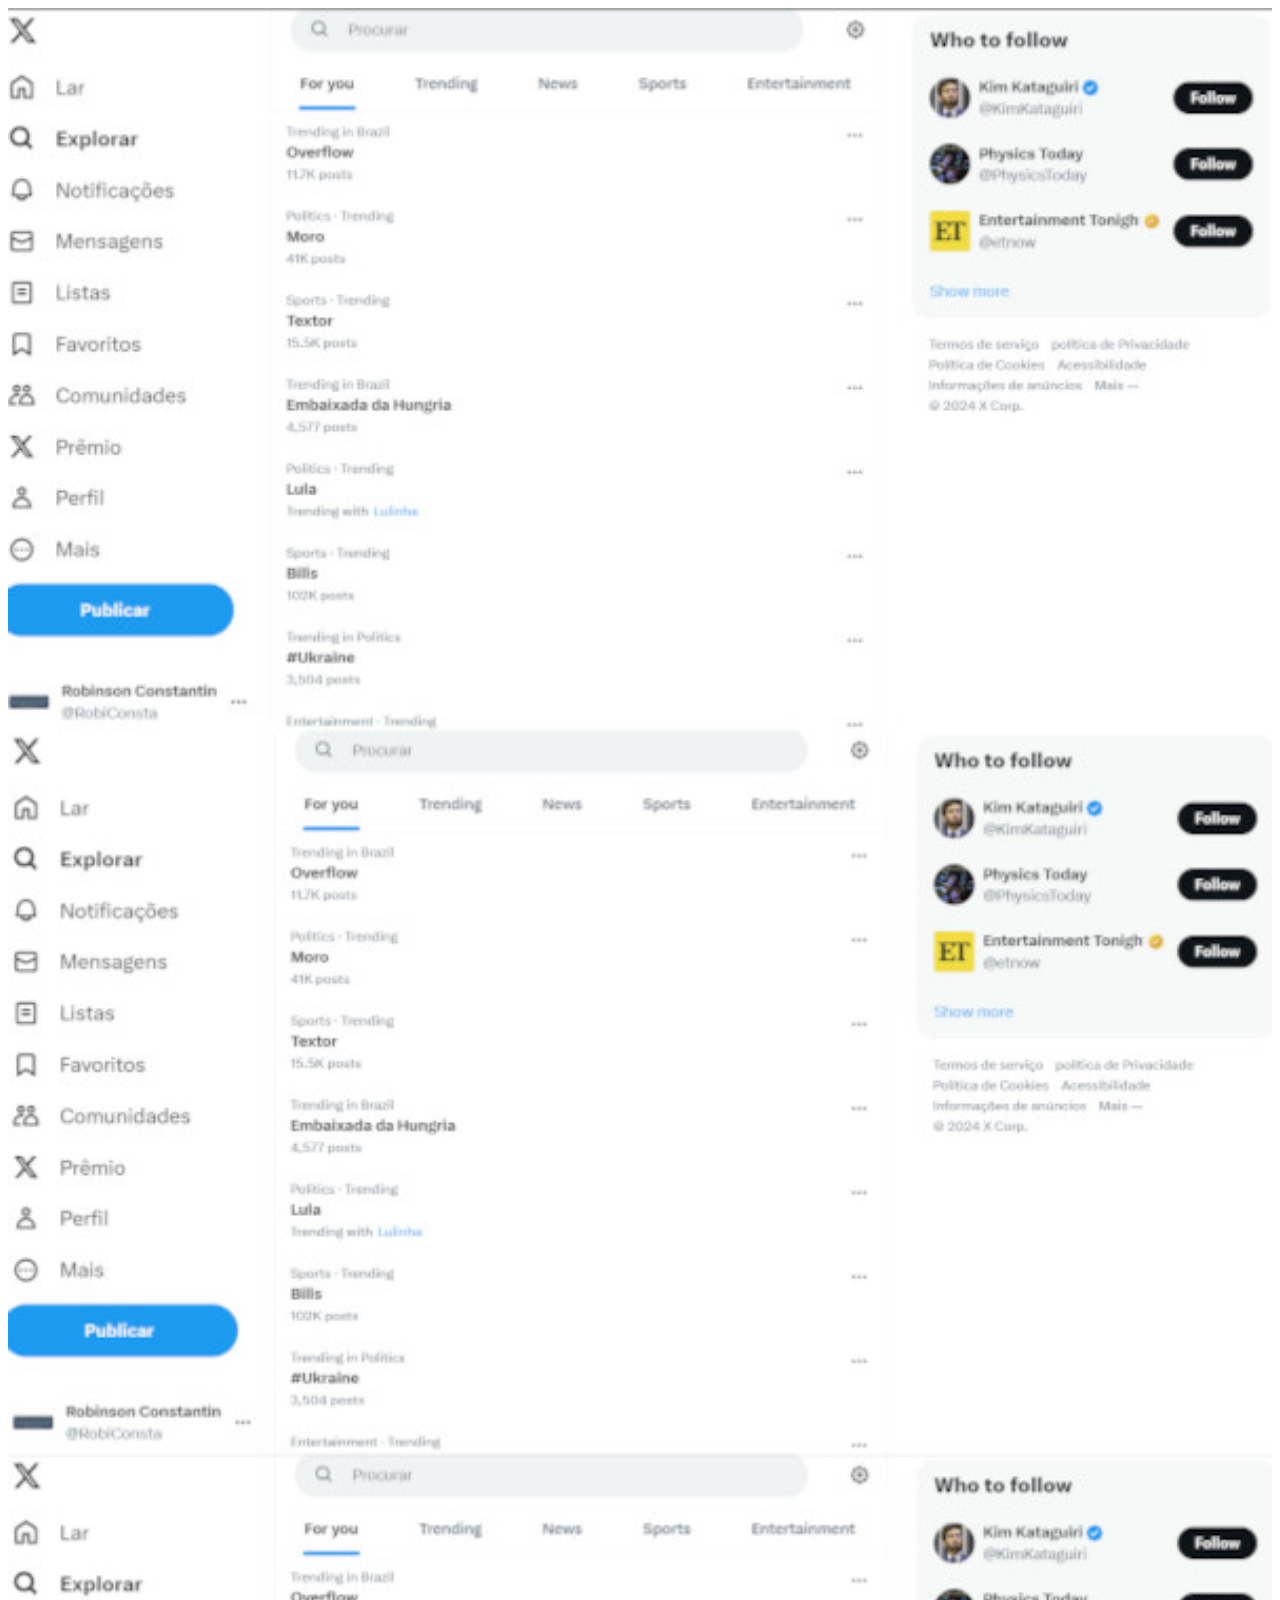
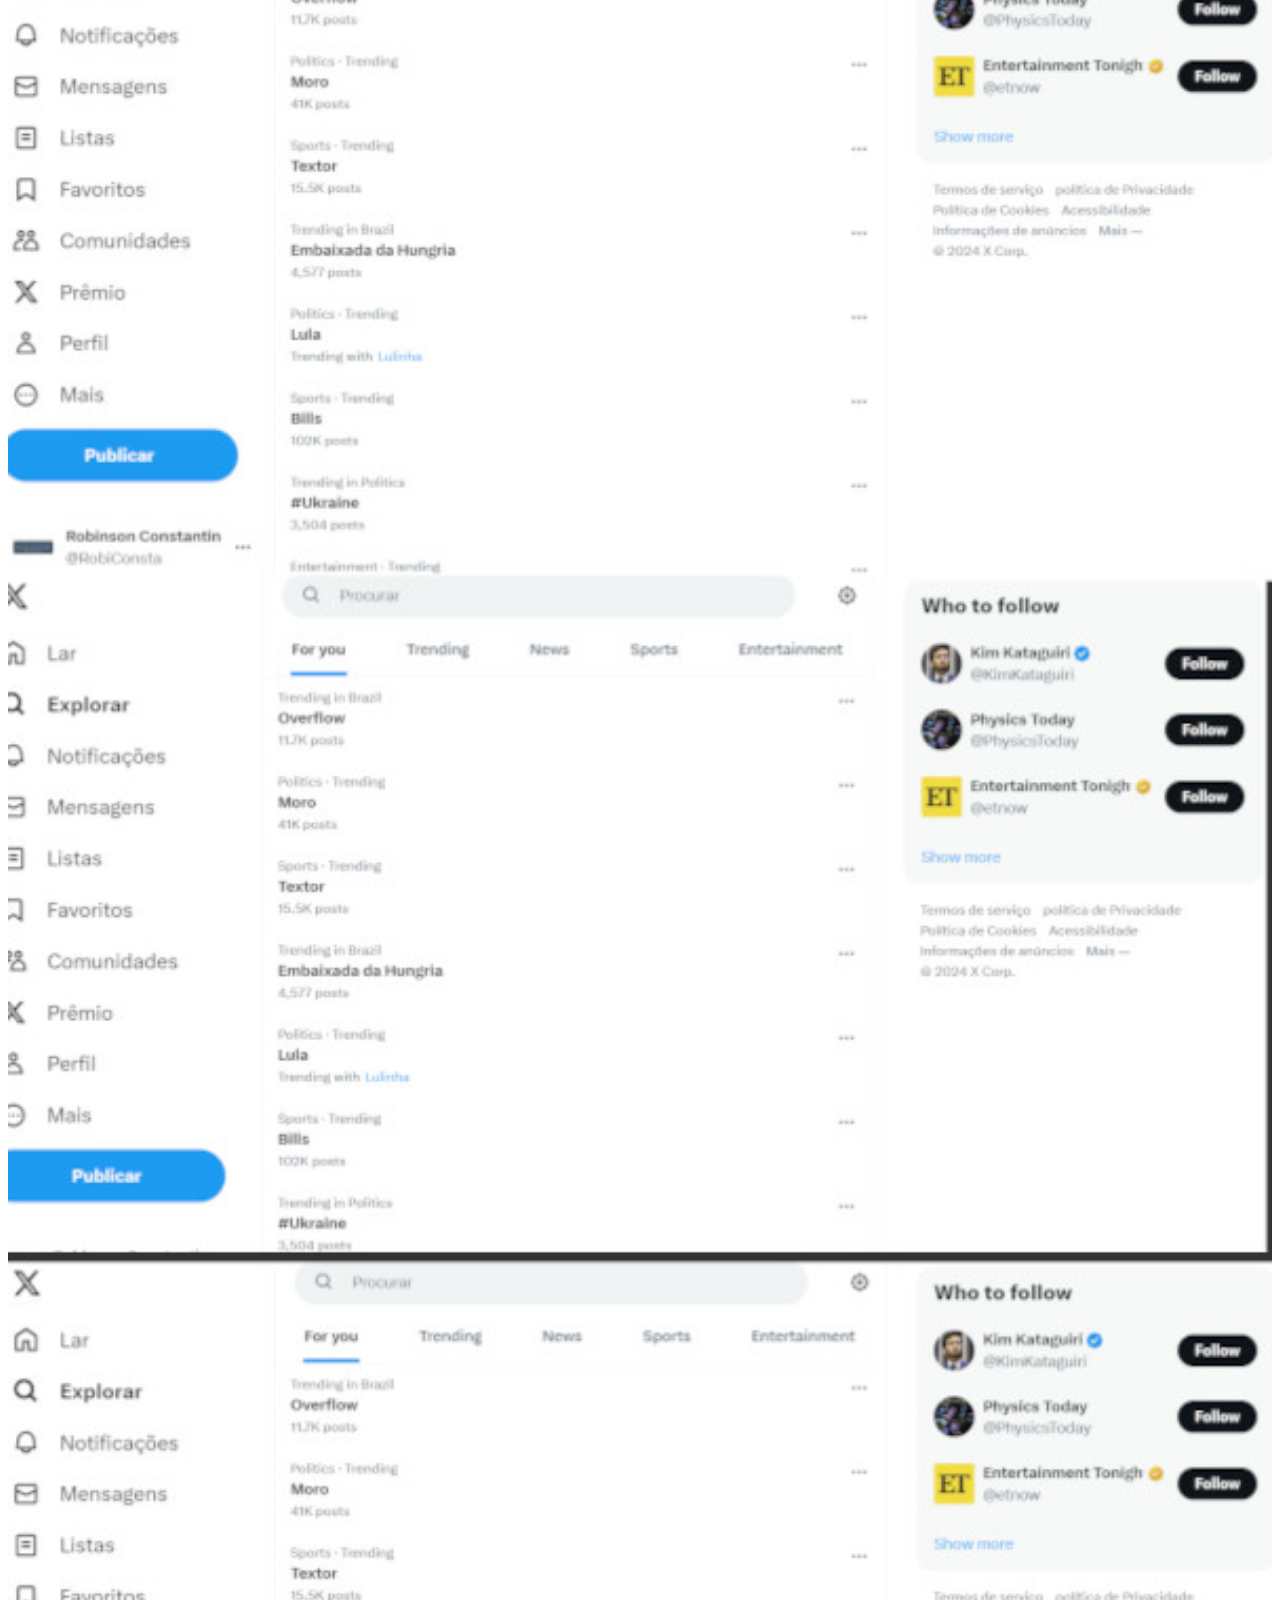
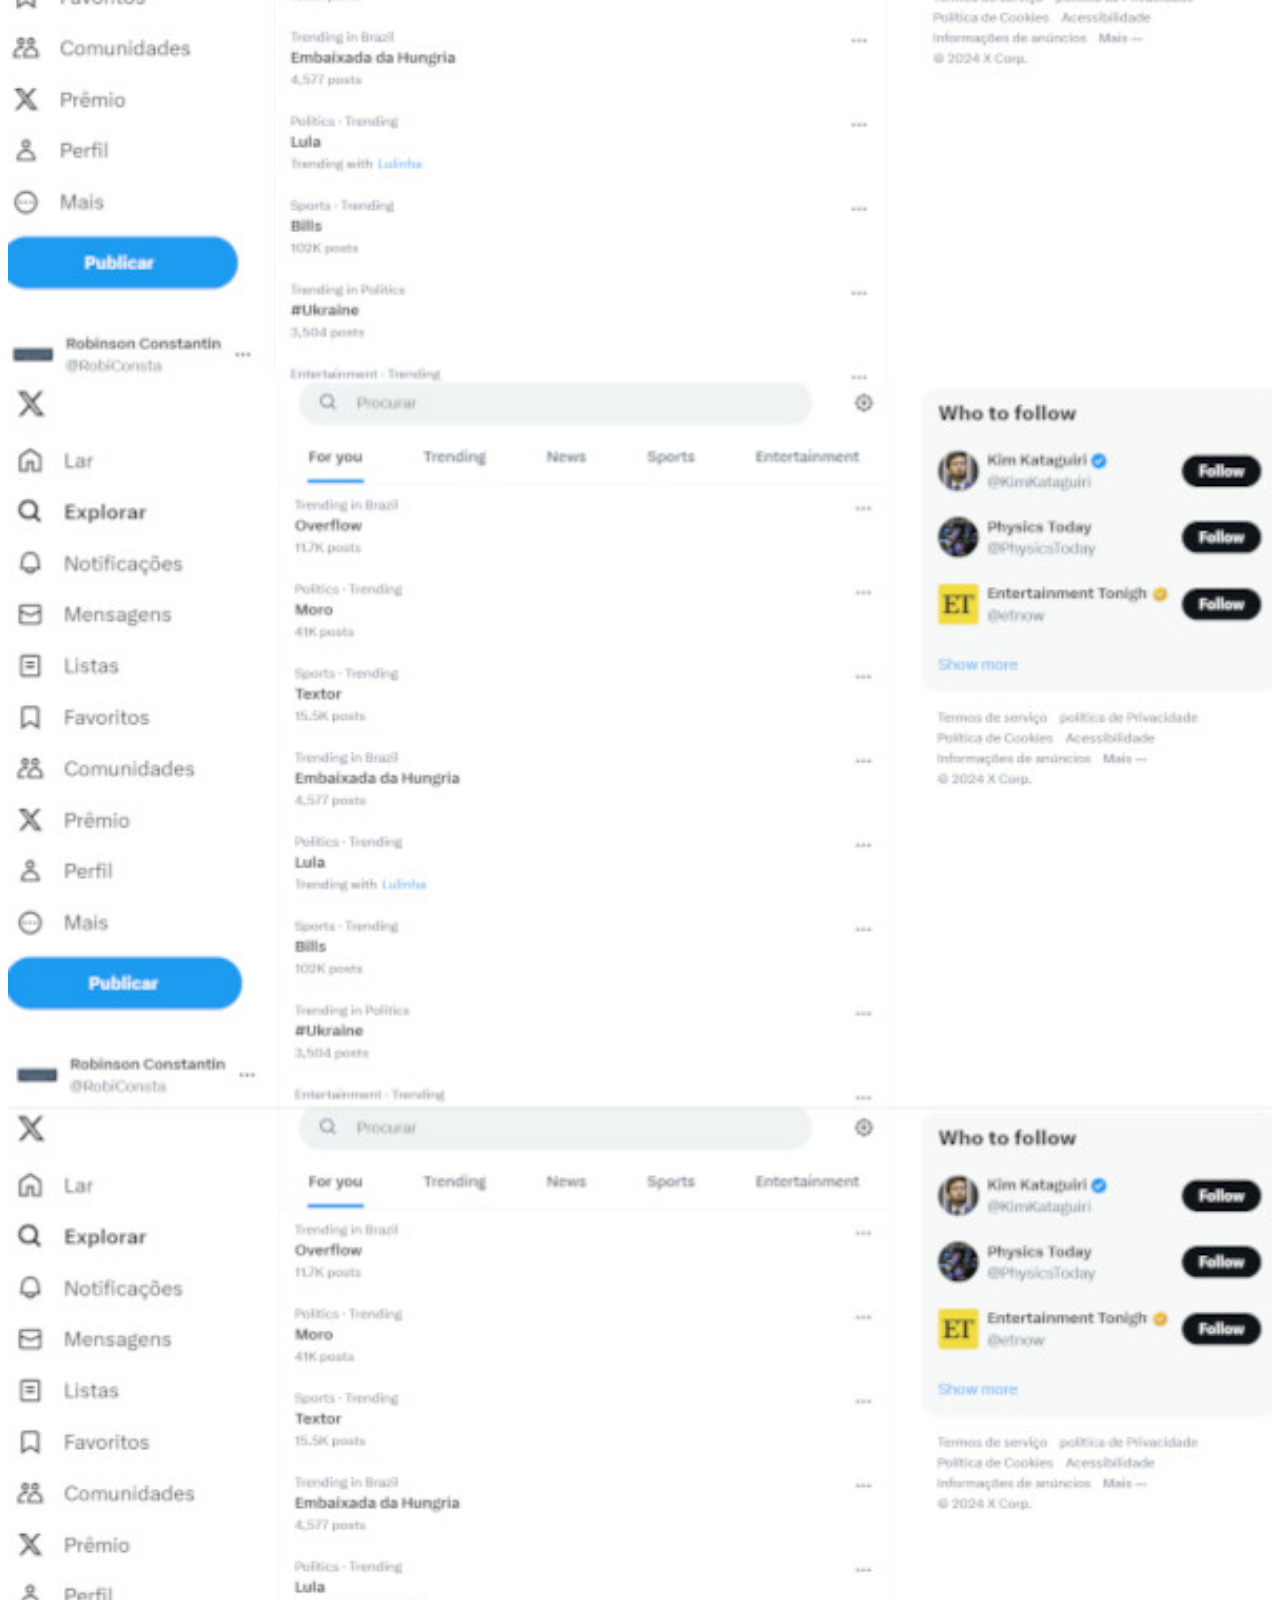
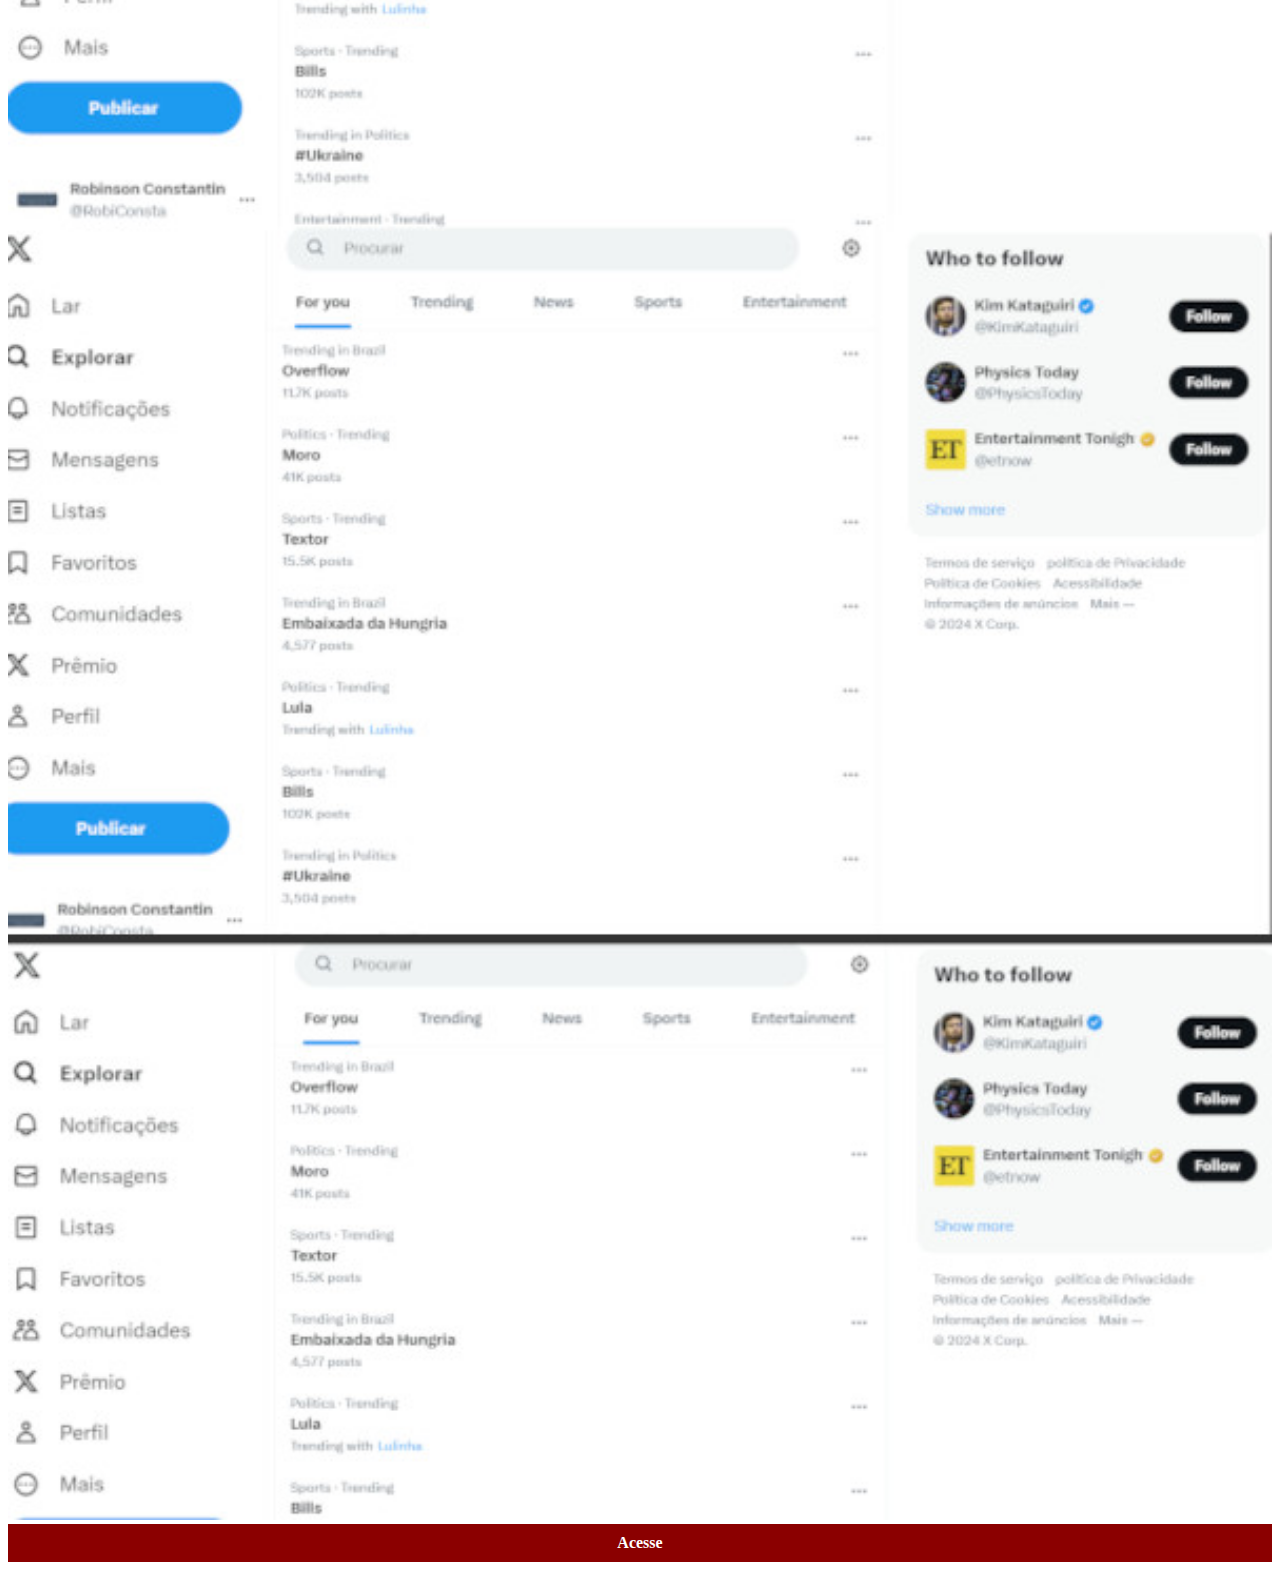
<file: twitter.html>
<!DOCTYPE html>
<html lang="pt-br">
  <head>
    <meta charset="UTF-8" />
    <meta name="viewport" content="width=device-width, initial-scale=1.0" />
    <title>Twitter</title>
    <link rel="stylesheet" href="estilos/social.css" />
  </head>
  <body>
    <img src="imagens/1-tela-twitter.jpg" alt="twitter" />
    <a href="https://twitter.com/home" target="_blank">Acesse</a>
  </body>
</html>
</file>
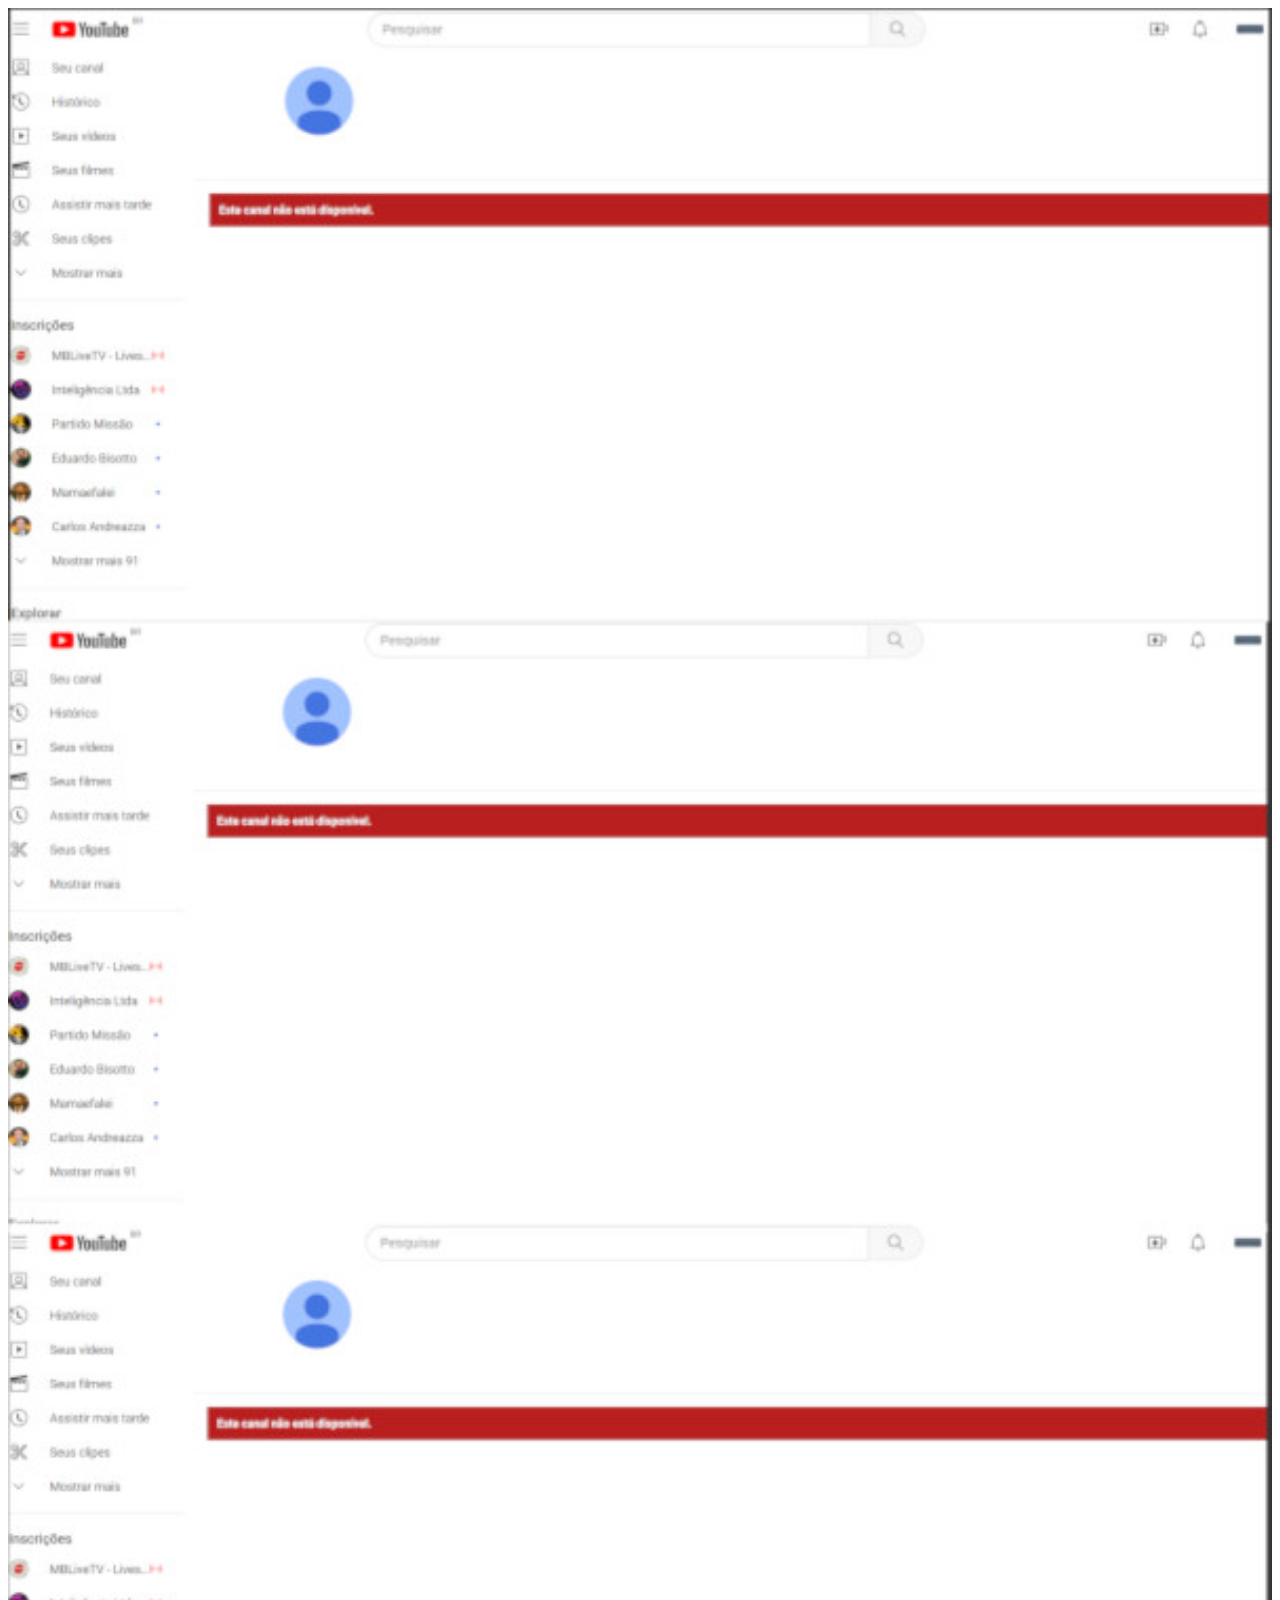
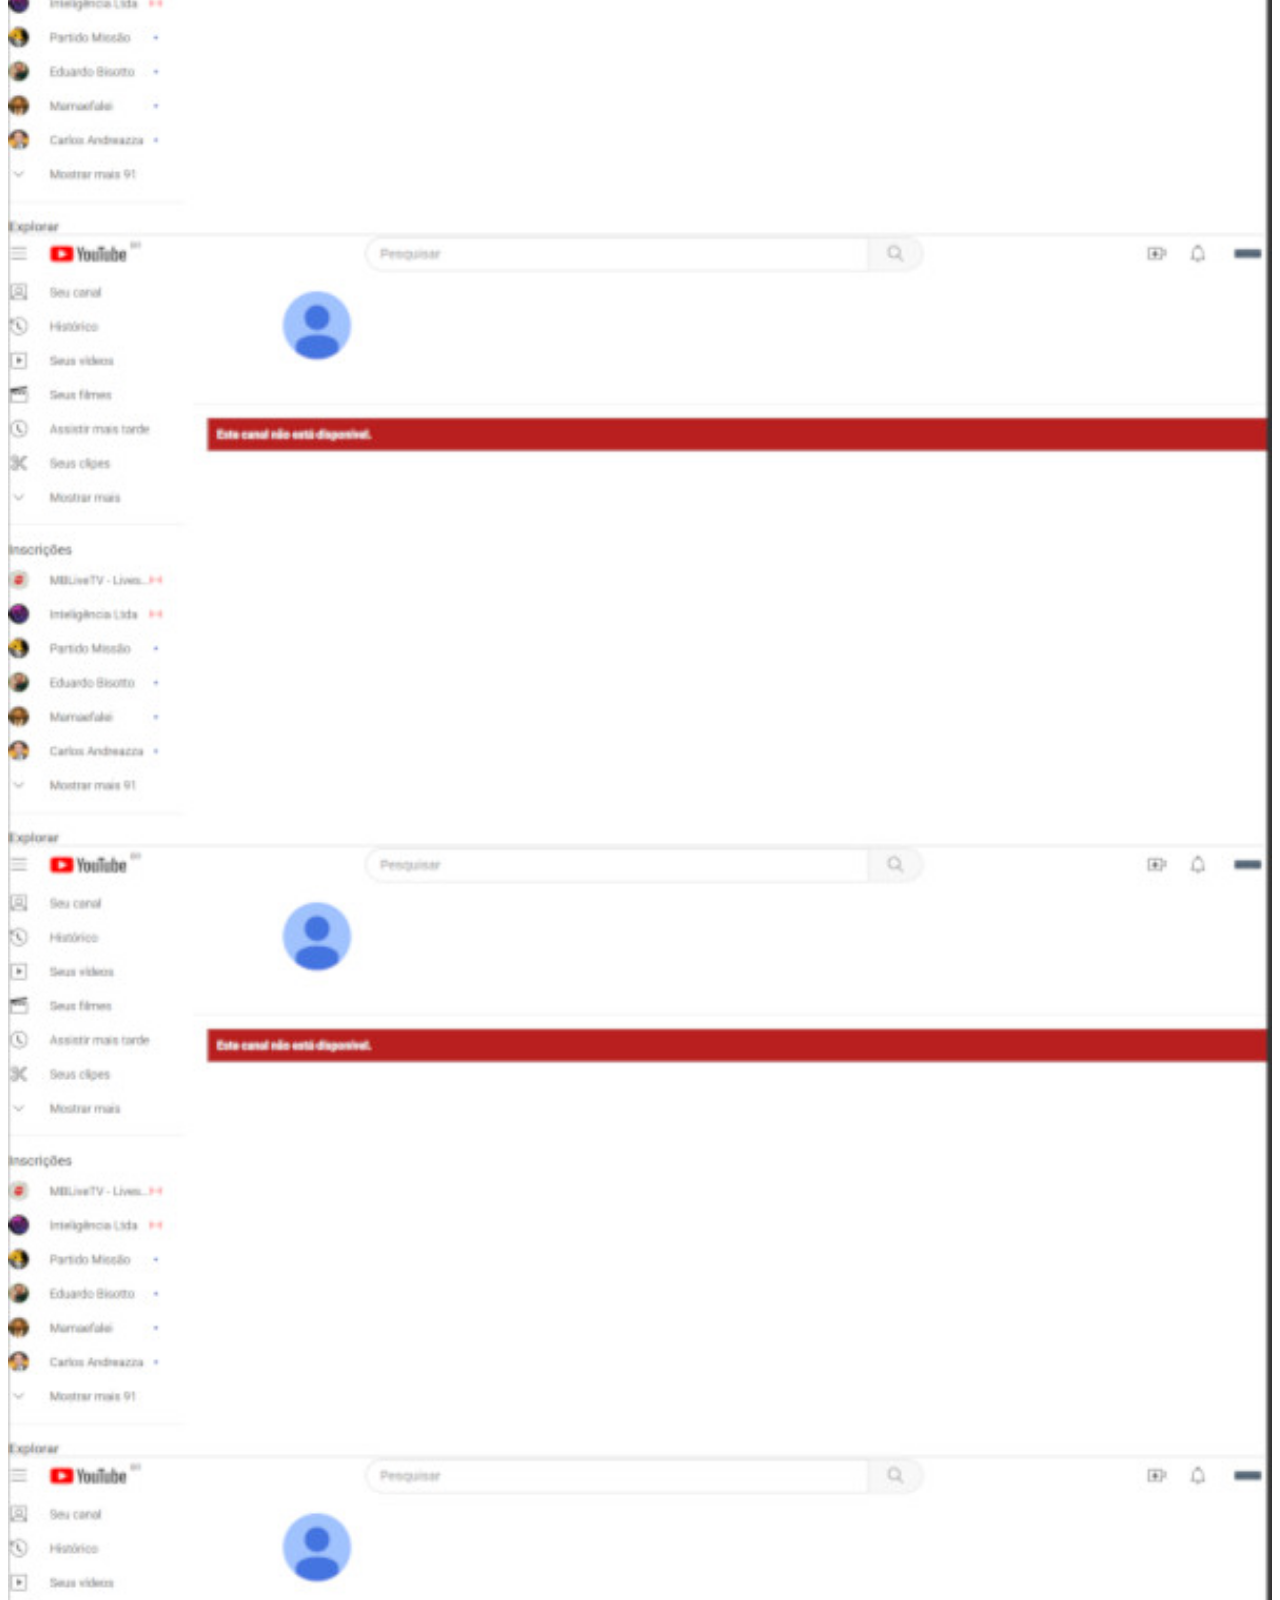
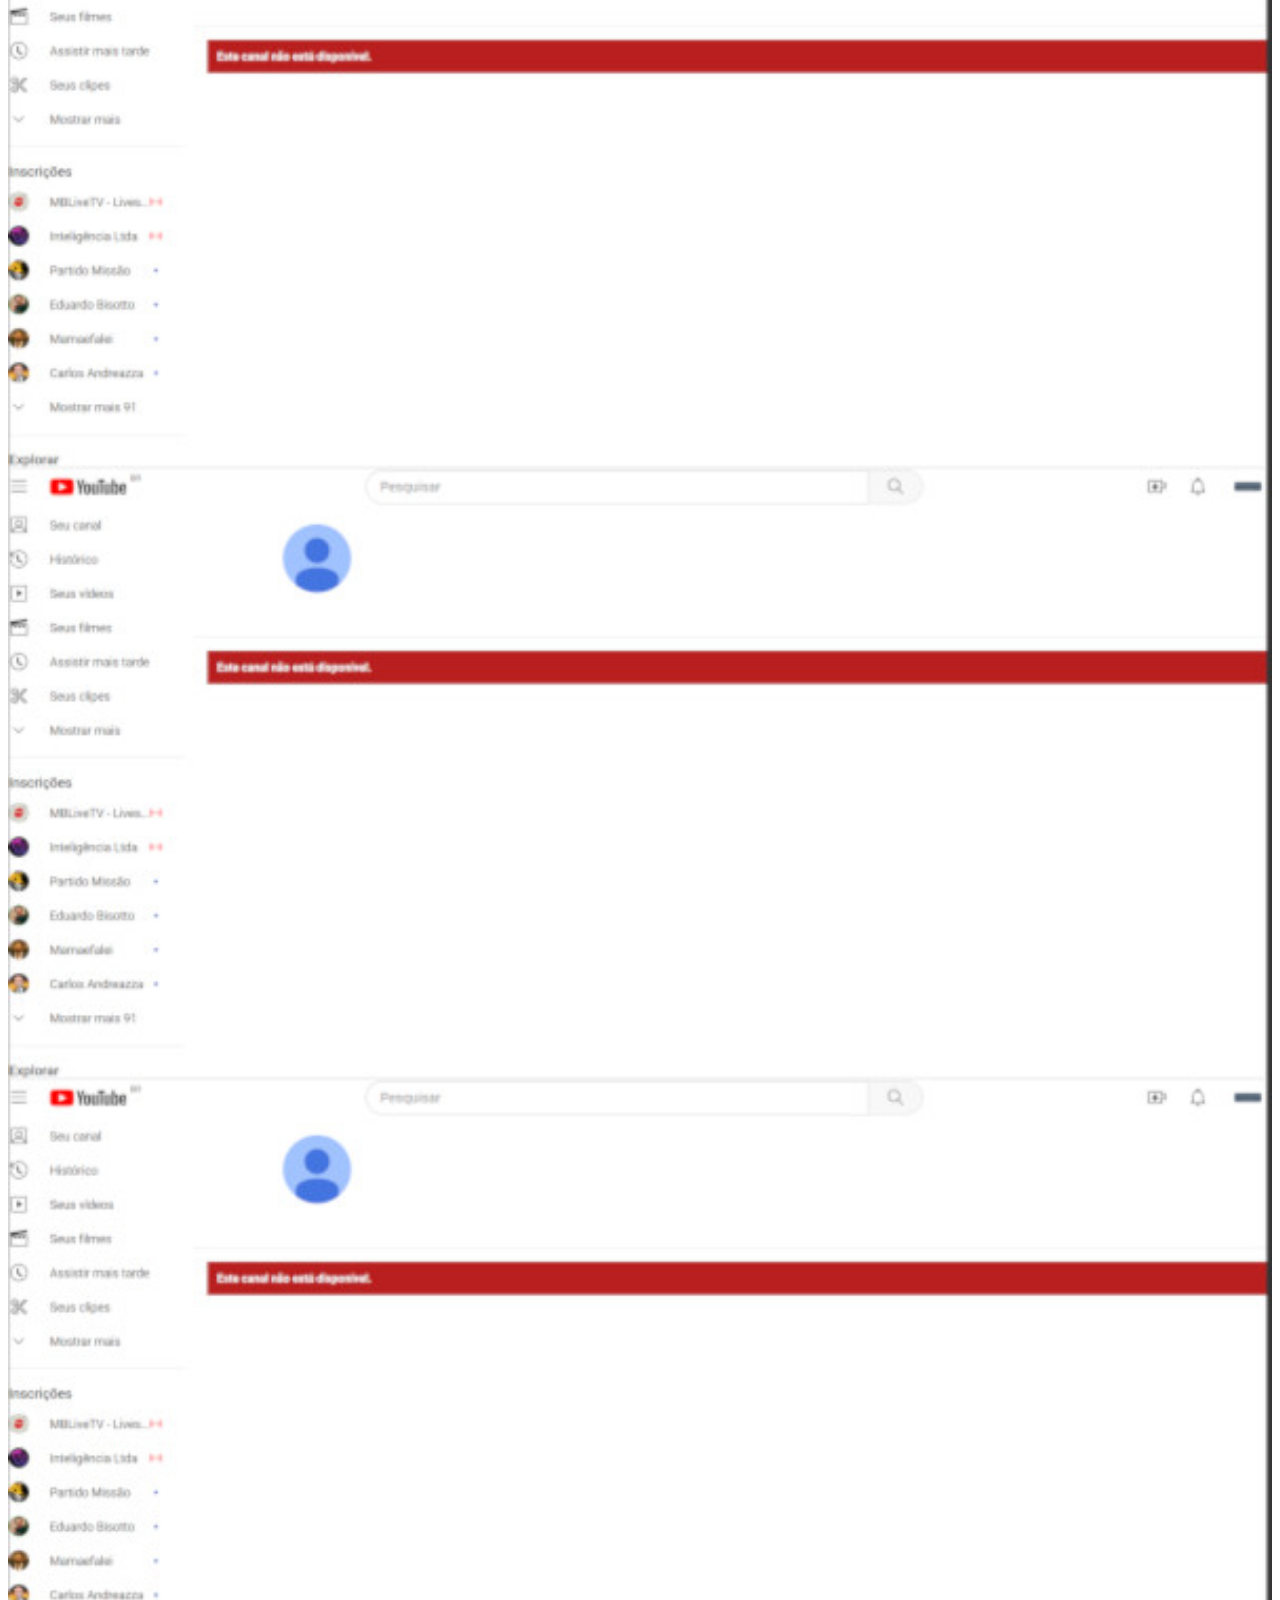
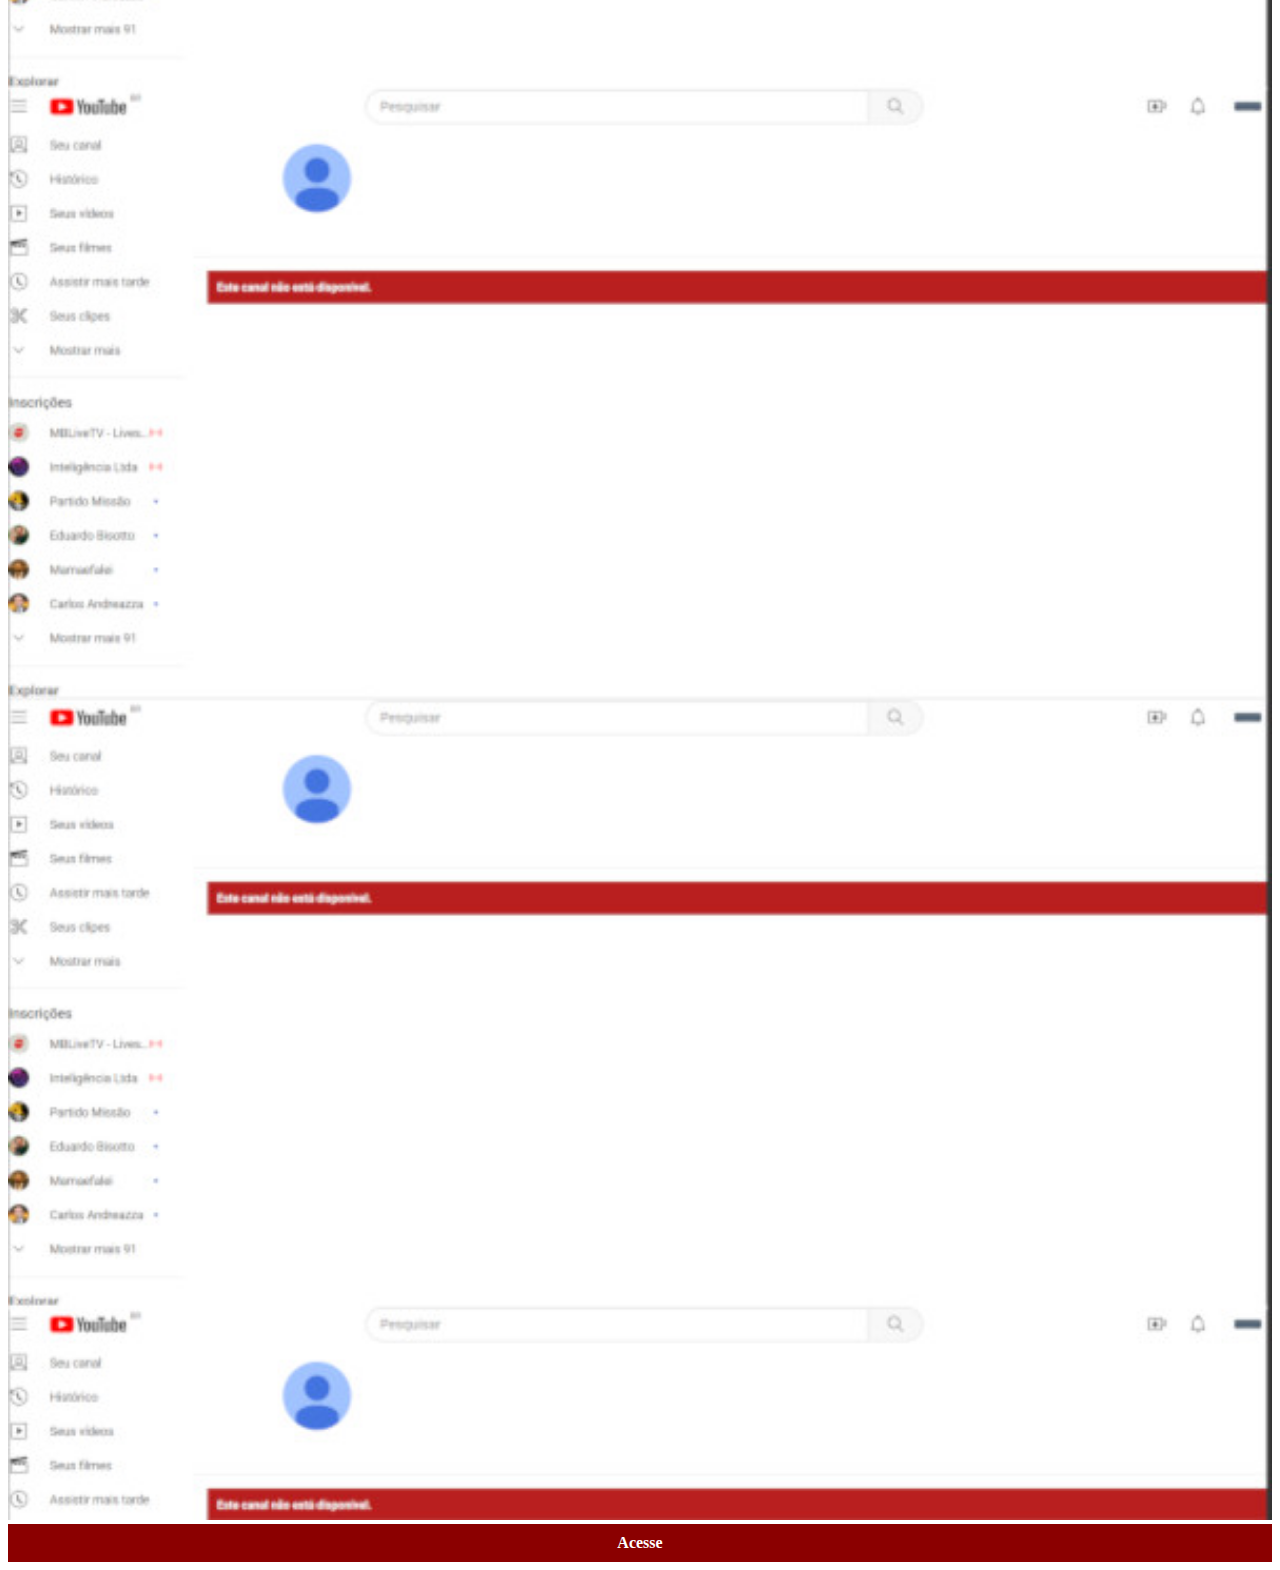
<file: youtube.html>
<!DOCTYPE html>
<html lang="pt-br">
  <head>
    <meta charset="UTF-8" />
    <meta name="viewport" content="width=device-width, initial-scale=1.0" />
    <title>YouTube</title>
    <link rel="stylesheet" href="estilos/social.css" />
  </head>
  <body>
    <img src="imagens/1-tela-youtube.jpg" alt="youtube" />
    <a
      href="https://www.youtube.com/channel/UCsQZuqvj2yp6DK39TooDd6Q"
      target="_blank"
      >Acesse</a
    >
  </body>
</html>
</file>
<file: estilos/style.css>
@charset "UTF-8";

* {
  margin: 0px;
  padding: 0px;
  font-family: "calibri", sans-serif;
}

html,
body {
  height: 100vh;
  width: 100vw;
  background-color: black;
}

main {
  height: 100vh;
  position: relative;
}

body {
  background: url("../imagens/fundo-madeira.jpg") no-repeat top center;
  background-size: cover;
  background-attachment: fixed;
}

section#telefone {
  margin-top: 20px;
  height: 500px;
  width: 500px;
  background-color: tomato;
  position: absolute;
  top: 50%;
  left: 50%;
  transform: translate(-50%, -50%);

  height: 627px;
  width: 311px;
  background: url("../imagens/frame-iphone.png") no-repeat;
}

iframe#tela {
  position: relative;
  top: 80px;
  left: 22px;
  width: 267px;
  height: 471px;
}

section#redes-sociais img {
  width: 40px;
  margin: 4px;
  border-radius: 50%;
  box-shadow: 2px 2px 5px rgba(0, 0, 0, 0.4);
  box-sizing: border-box;
}

section#redes-sociais img:hover {
  border: 2px solid rgba(255, 255, 255, 0.601);
  transform: translate(3px, 3px);
  box-shadow: 5px 5px 10px rgba(0, 0, 0, 0.56);
  transition: transform 0.2s, border 0.2s;
}

section#redes-sociais {
  padding: 10px;
  text-align: center;
}
</file>
<file: estilos/social.css>
@charset "UTF-8"

* {
  margin: 0px;
  padding: 0px;
  font-family: "calibri", sans-serif;
}

a {
  display: block;
  background-color: darkred;
  color: white;
  padding: 10px;
  text-align: center;
  font-weight: bolder;
  text-decoration: none;
}

a:hover {
  background-color: red;
}

img {
  width: 100%;
}

::-webkit-scrollbar {
  width: 0px;
  height: 0px;
}
</file>
